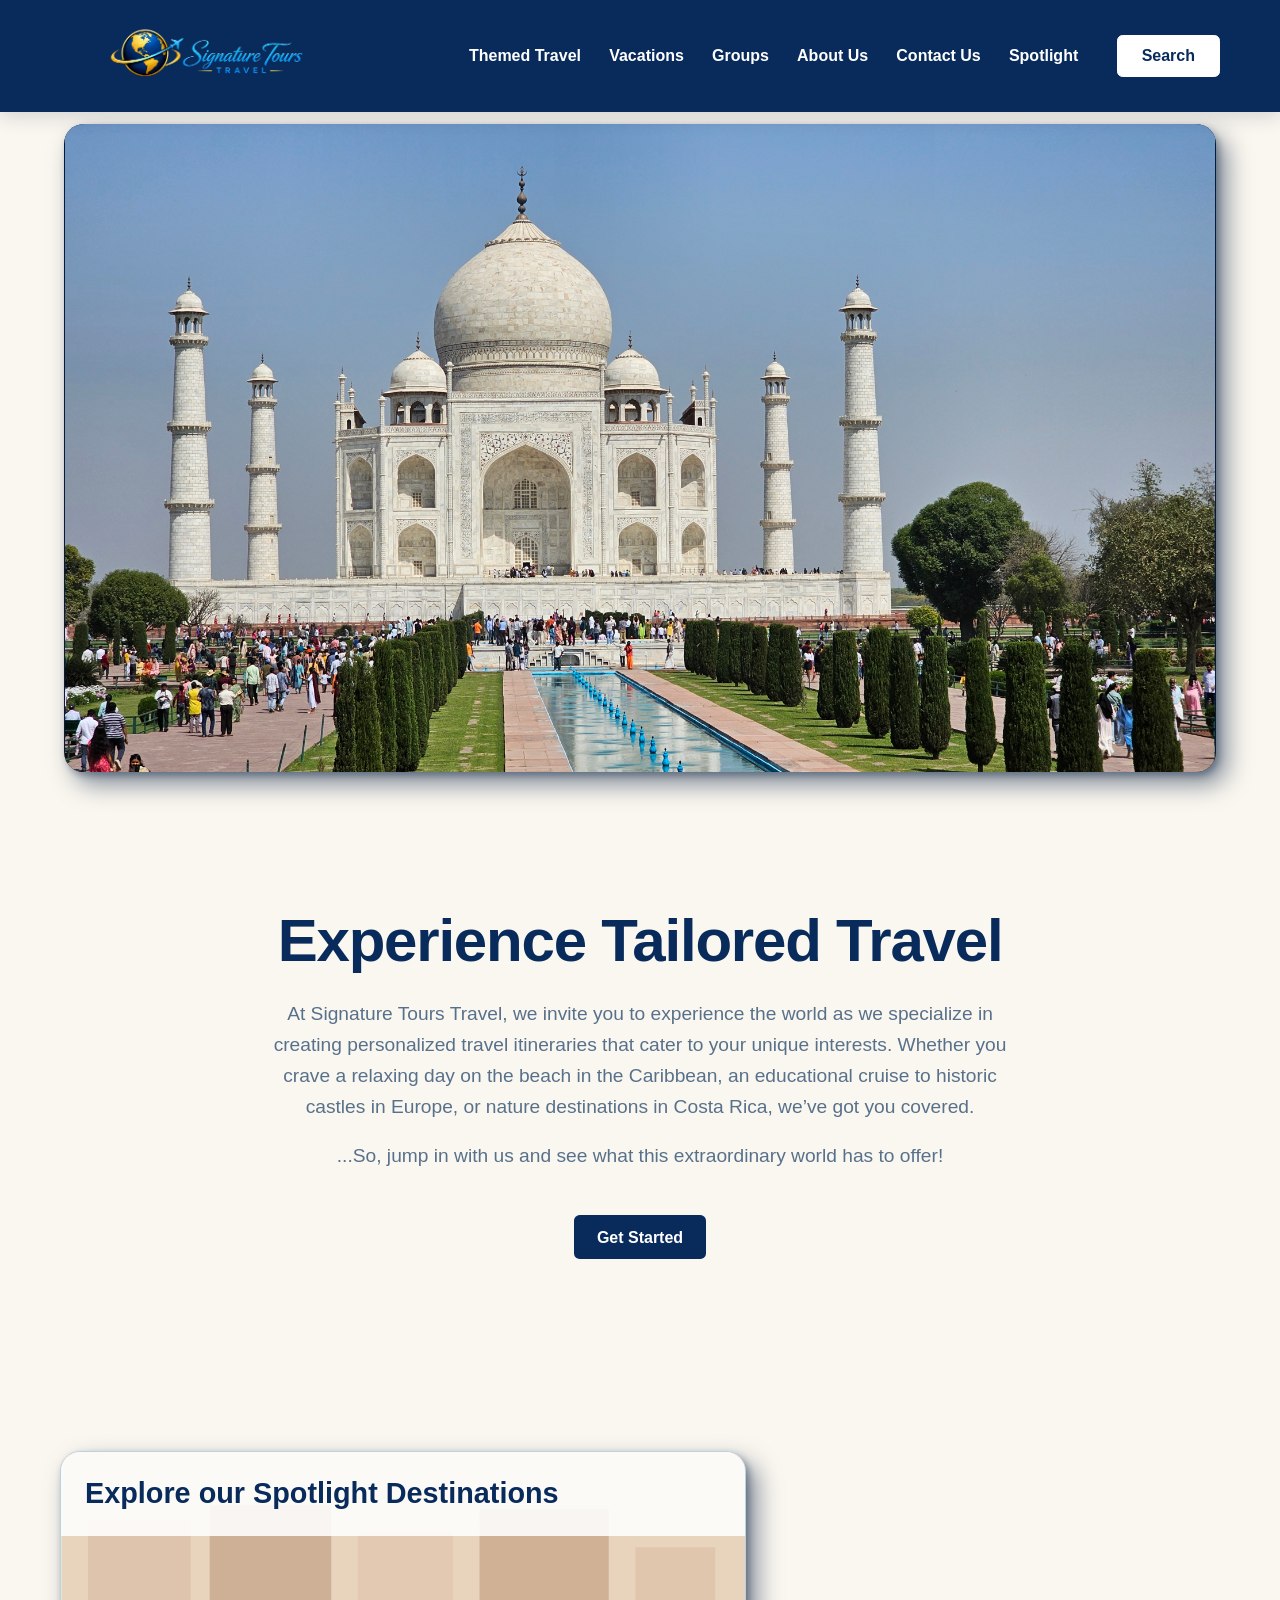
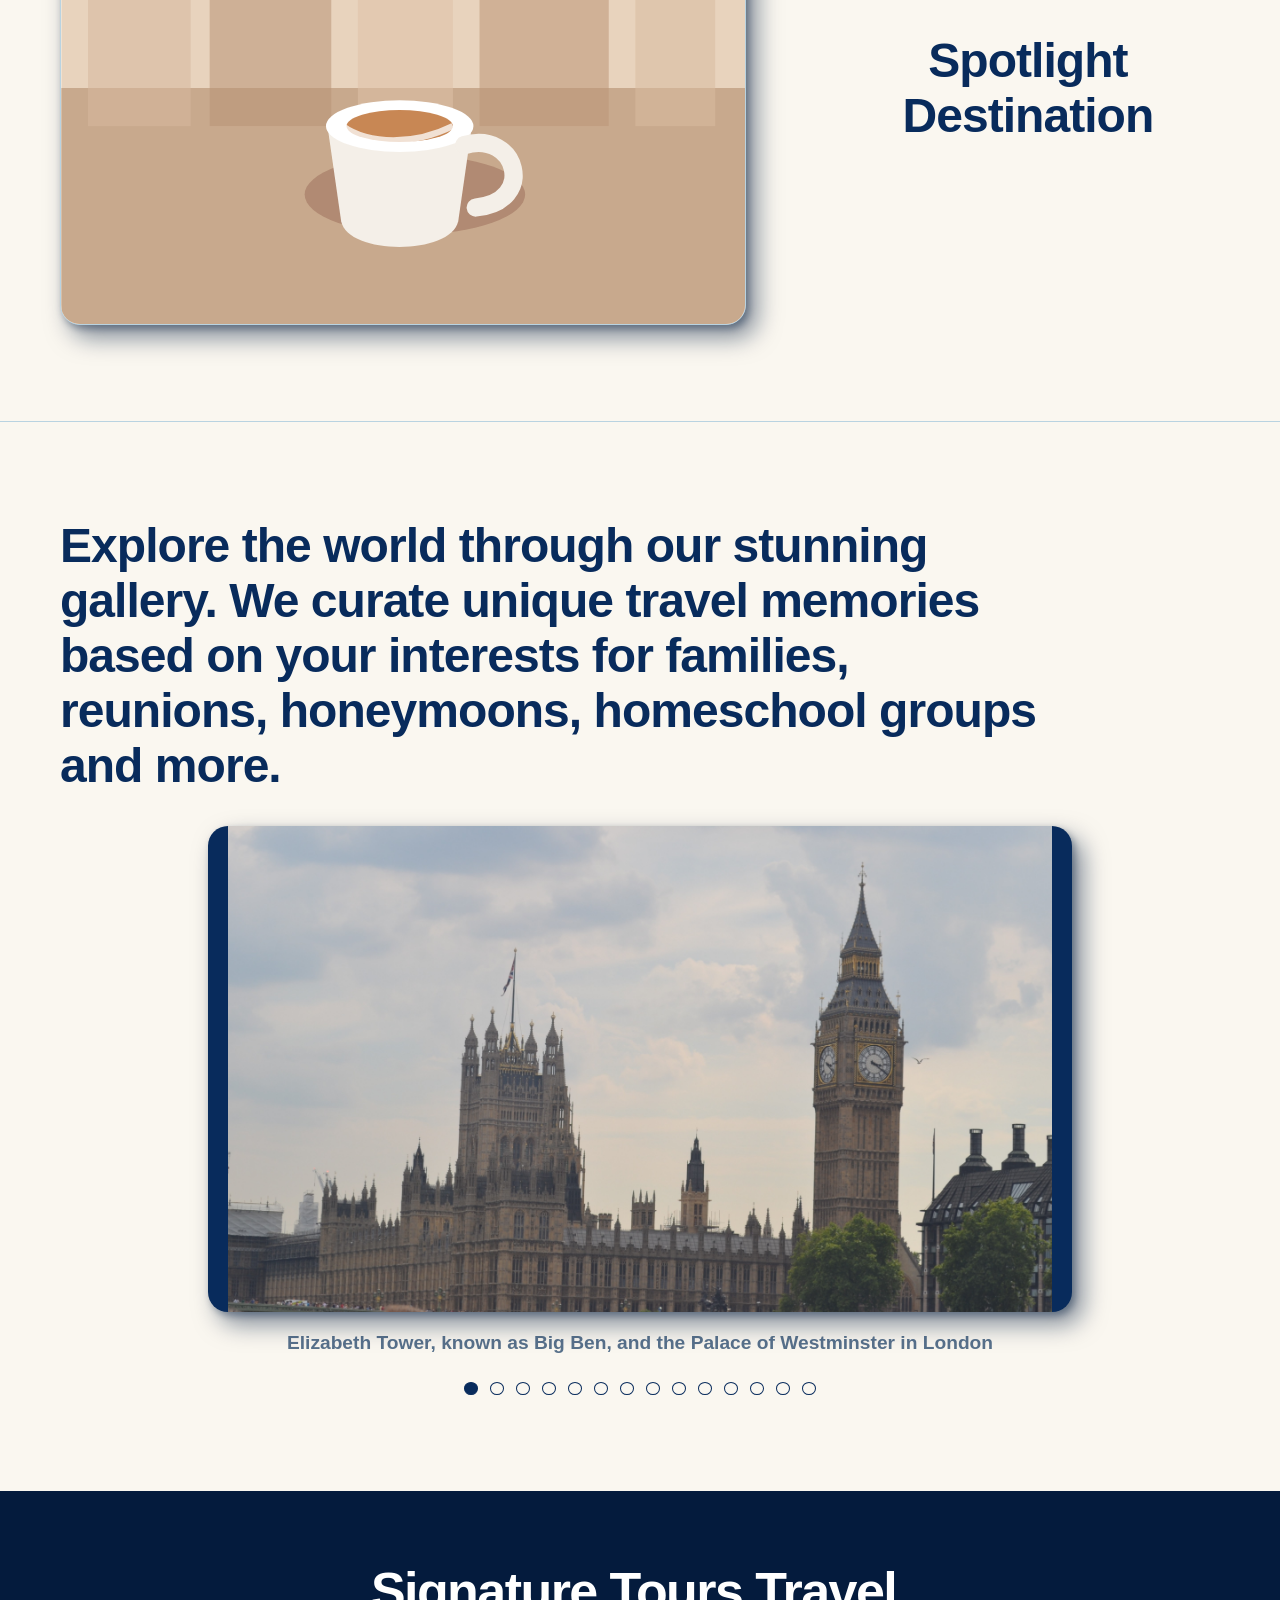
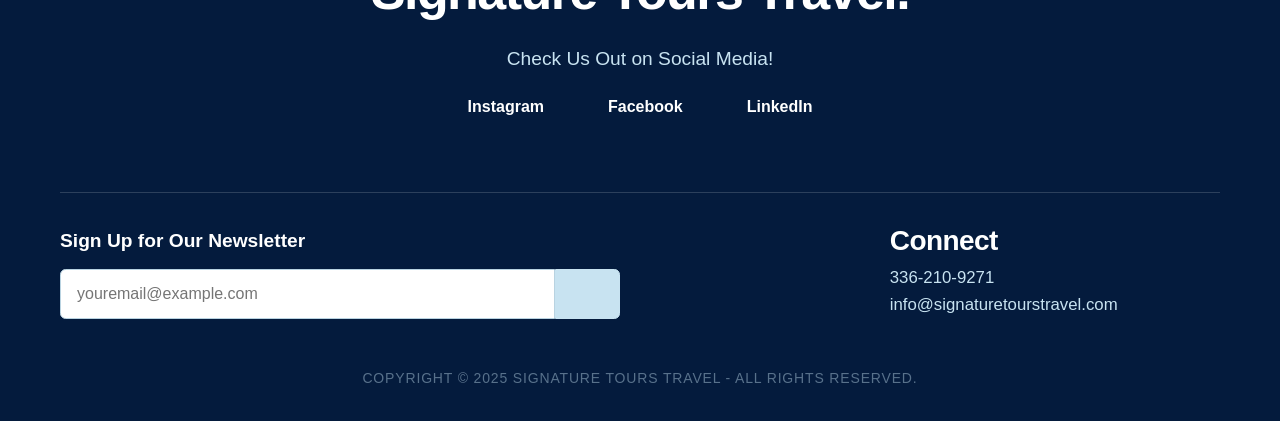
<file: index.html>
<!doctype html>
<html lang="en">
<head>
  <meta charset="utf-8">
  <meta name="viewport" content="width=device-width, initial-scale=1">
  <meta name="description" content="Signature Tours Travel static homepage sandbox for grizzlyb.com.">
  <title>Signature Tours Travel Sandbox</title>
  <link rel="stylesheet" href="styles.css?v=20260831e">
</head>
<body>
  <a class="skip-link" href="#main-content">Skip to main content</a>

  <!-- Replace the text logo with a real logo image when branding is finalized. -->
  <header class="site-header">
    <div class="header-inner container container-wide">
      <a class="site-logo" href="index.html" aria-label="Signature Tours Travel home">
        <img src="images/sig-tours-logo-only-transparent-bg.png" alt="Signature Tours Travel">
      </a>

      <button class="menu-toggle" type="button" aria-expanded="false" aria-controls="primary-nav">
        Menu
      </button>

      <nav id="primary-nav" class="site-nav" aria-label="Primary navigation">
        <a class="nav-link" href="themed-travel.html">Themed Travel</a>

        <a class="nav-link" href="vacations.html">Vacations</a>
        <a class="nav-link" href="#">Groups</a>
        <a class="nav-link" href="about-us.html">About Us</a>
        <a class="nav-link" href="contact.html">Contact Us</a>
        <a class="nav-link" href="spotlight.html">Spotlight</a>
      </nav>

      <a class="button button-secondary search-button" href="#" aria-label="Search the site">Search</a>
    </div>
  </header>

  <main id="main-content">
    <!-- Featured travel photography. -->
    <section id="home" class="image-strip" aria-label="Featured travel images">
      <img class="strip-image is-active" src="images/taj-mahal-agra-india.jpg" alt="Taj Mahal in Agra, India">
      <img class="strip-image" src="images/england-stonehenge-01.jpg" alt="Stonehenge in England">
      <img class="strip-image" src="images/england-liverpool-beatles-statue-02.png" alt="Beatles statue in Liverpool, England">
      <img class="strip-image" src="images/london-palace-of-westminster-and-big-ben.jpg" alt="Elizabeth Tower, known as Big Ben, and the Palace of Westminster in London">
    </section>

    <!-- Main intro copy from the reference design. -->
    <section class="intro-section" aria-labelledby="intro-title">
      <div class="container container-narrow">
        <h1 id="intro-title">Experience Tailored Travel</h1>
        <p>
          At Signature Tours Travel, we invite you to experience the world as we
          specialize in creating personalized travel itineraries that cater to
          your unique interests. Whether you crave a relaxing day on the beach
          in the Caribbean, an educational cruise to historic castles in Europe,
          or nature destinations in Costa Rica, we&rsquo;ve got you covered.
        </p>
        <p>
          ...So, jump in with us and see what this extraordinary world has to offer!
        </p>
        <a class="button button-primary" href="contact.html">Get Started</a>
      </div>
    </section>

    <!-- Replace this with the real spotlight destination image and link later. -->
    <section class="feature-section spotlight-feature" aria-labelledby="spotlight-title">
      <div class="container feature-grid feature-grid-reverse">
        <a class="image-card image-card-large" href="spotlight.html">
          <img src="images/spotlight-cafe.svg" alt="Placeholder city cafe travel scene">
          <span>Explore our Spotlight Destinations</span>
        </a>
        <div class="spotlight-title-block">
          <h2 id="spotlight-title">Spotlight<br>Destination</h2>
        </div>
      </div>
    </section>

    <!-- Add real gallery photos to the images folder and update script.js slide list if needed. -->
    <section class="gallery-section" aria-labelledby="gallery-title">
      <div class="container gallery-inner">
        <h2 id="gallery-title">
          Explore the world through our stunning gallery. We curate unique
          travel memories based on your interests for families, reunions,
          honeymoons, homeschool groups and more.
        </h2>

        <figure class="gallery-figure">
          <div class="slideshow" aria-label="Rotating travel gallery">
            <img class="gallery-slide is-active" src="images/london-palace-of-westminster-and-big-ben.jpg" alt="Elizabeth Tower, known as Big Ben, and the Palace of Westminster in London">
            <img class="gallery-slide" src="images/england-stonehenge-01.jpg" alt="Stonehenge in England">
            <img class="gallery-slide" src="images/england-liverpool-beatles-statue-02.png" alt="Beatles statue in Liverpool, England">
            <img class="gallery-slide" src="images/costa-rica-la-fortuna-waterfall.jpg" alt="La Fortuna Waterfall in Costa Rica">
            <img class="gallery-slide" src="images/costa-rica-white-faced-capuchin-monkey.jpg" alt="White-faced capuchin monkey in Costa Rica">
            <img class="gallery-slide" src="images/england-alnwick-castle-exterior.jpg" alt="Alnwick Castle in England">
            <img class="gallery-slide" src="images/england-bath-pulteney-bridge.jpg" alt="Pulteney Bridge in Bath, England">
            <img class="gallery-slide" src="images/france-cannes-cinema-mural.jpg" alt="Cinema mural in Cannes, France">
            <img class="gallery-slide" src="images/france-strasbourg-petite-france-canal.jpg" alt="Canal in the Petite France district of Strasbourg, France">
            <img class="gallery-slide" src="images/germany-heidelberg-castle.jpg" alt="Heidelberg Castle in Germany">
            <img class="gallery-slide" src="images/ireland-blarney-castle-and-gardens-02.jpg" alt="Blarney Castle and gardens in Ireland">
            <img class="gallery-slide" src="images/italy-leaning-tower-of-pisa.jpg" alt="Leaning Tower of Pisa in Italy">
            <img class="gallery-slide" src="images/paris-eiffel-tower-from-champ-de-mars-01.jpg" alt="Eiffel Tower from Champ de Mars in Paris">
            <img class="gallery-slide" src="images/rome-colosseum-interior-panorama-01.jpg" alt="Interior panorama of the Colosseum in Rome">
          </div>
          <figcaption class="gallery-caption" data-gallery-caption aria-live="polite">Elizabeth Tower, known as Big Ben, and the Palace of Westminster in London</figcaption>
        </figure>
        <div class="slide-dots" aria-label="Gallery slide controls">
          <button class="slide-dot is-active" type="button" aria-label="Show gallery image 1"></button>
          <button class="slide-dot" type="button" aria-label="Show gallery image 2"></button>
          <button class="slide-dot" type="button" aria-label="Show gallery image 3"></button>
          <button class="slide-dot" type="button" aria-label="Show gallery image 4"></button>
          <button class="slide-dot" type="button" aria-label="Show gallery image 5"></button>
          <button class="slide-dot" type="button" aria-label="Show gallery image 6"></button>
          <button class="slide-dot" type="button" aria-label="Show gallery image 7"></button>
          <button class="slide-dot" type="button" aria-label="Show gallery image 8"></button>
          <button class="slide-dot" type="button" aria-label="Show gallery image 9"></button>
          <button class="slide-dot" type="button" aria-label="Show gallery image 10"></button>
          <button class="slide-dot" type="button" aria-label="Show gallery image 11"></button>
          <button class="slide-dot" type="button" aria-label="Show gallery image 12"></button>
          <button class="slide-dot" type="button" aria-label="Show gallery image 13"></button>
          <button class="slide-dot" type="button" aria-label="Show gallery image 14"></button>
        </div>
      </div>
    </section>
  </main>

  <!-- Newsletter form is visual only for this prototype. -->
  <footer id="contact" class="site-footer">
    <div class="footer-inner container container-wide">
      <a class="footer-brand" href="#home" aria-label="Signature Tours Travel home">Signature Tours Travel.</a>
      <p class="social-heading">Check Us Out on Social Media!</p>
      <div class="social-links">
        <a href="#">Instagram</a>
        <a href="#">Facebook</a>
        <a href="#">LinkedIn</a>
      </div>

      <div class="footer-grid">
        <form class="newsletter-form" action="#" method="post">
          <label for="newsletter-email">Sign Up for Our Newsletter</label>
          <div class="email-row">
            <input id="newsletter-email" type="email" placeholder="youremail@example.com">
            <button type="button" aria-label="Newsletter signup placeholder"></button>
          </div>
        </form>

        <div class="footer-contact">
          <h3>Connect</h3>
          <a href="tel:+13362109271">336-210-9271</a>
          <a href="mailto:info@signaturetourstravel.com">info@signaturetourstravel.com</a>
        </div>
      </div>

      <p class="copyright">COPYRIGHT &copy; 2025 SIGNATURE TOURS TRAVEL - ALL RIGHTS RESERVED.</p>
    </div>
  </footer>

  <script src="script.js?v=20260831-gallery"></script>
</body>
</html>
</file>
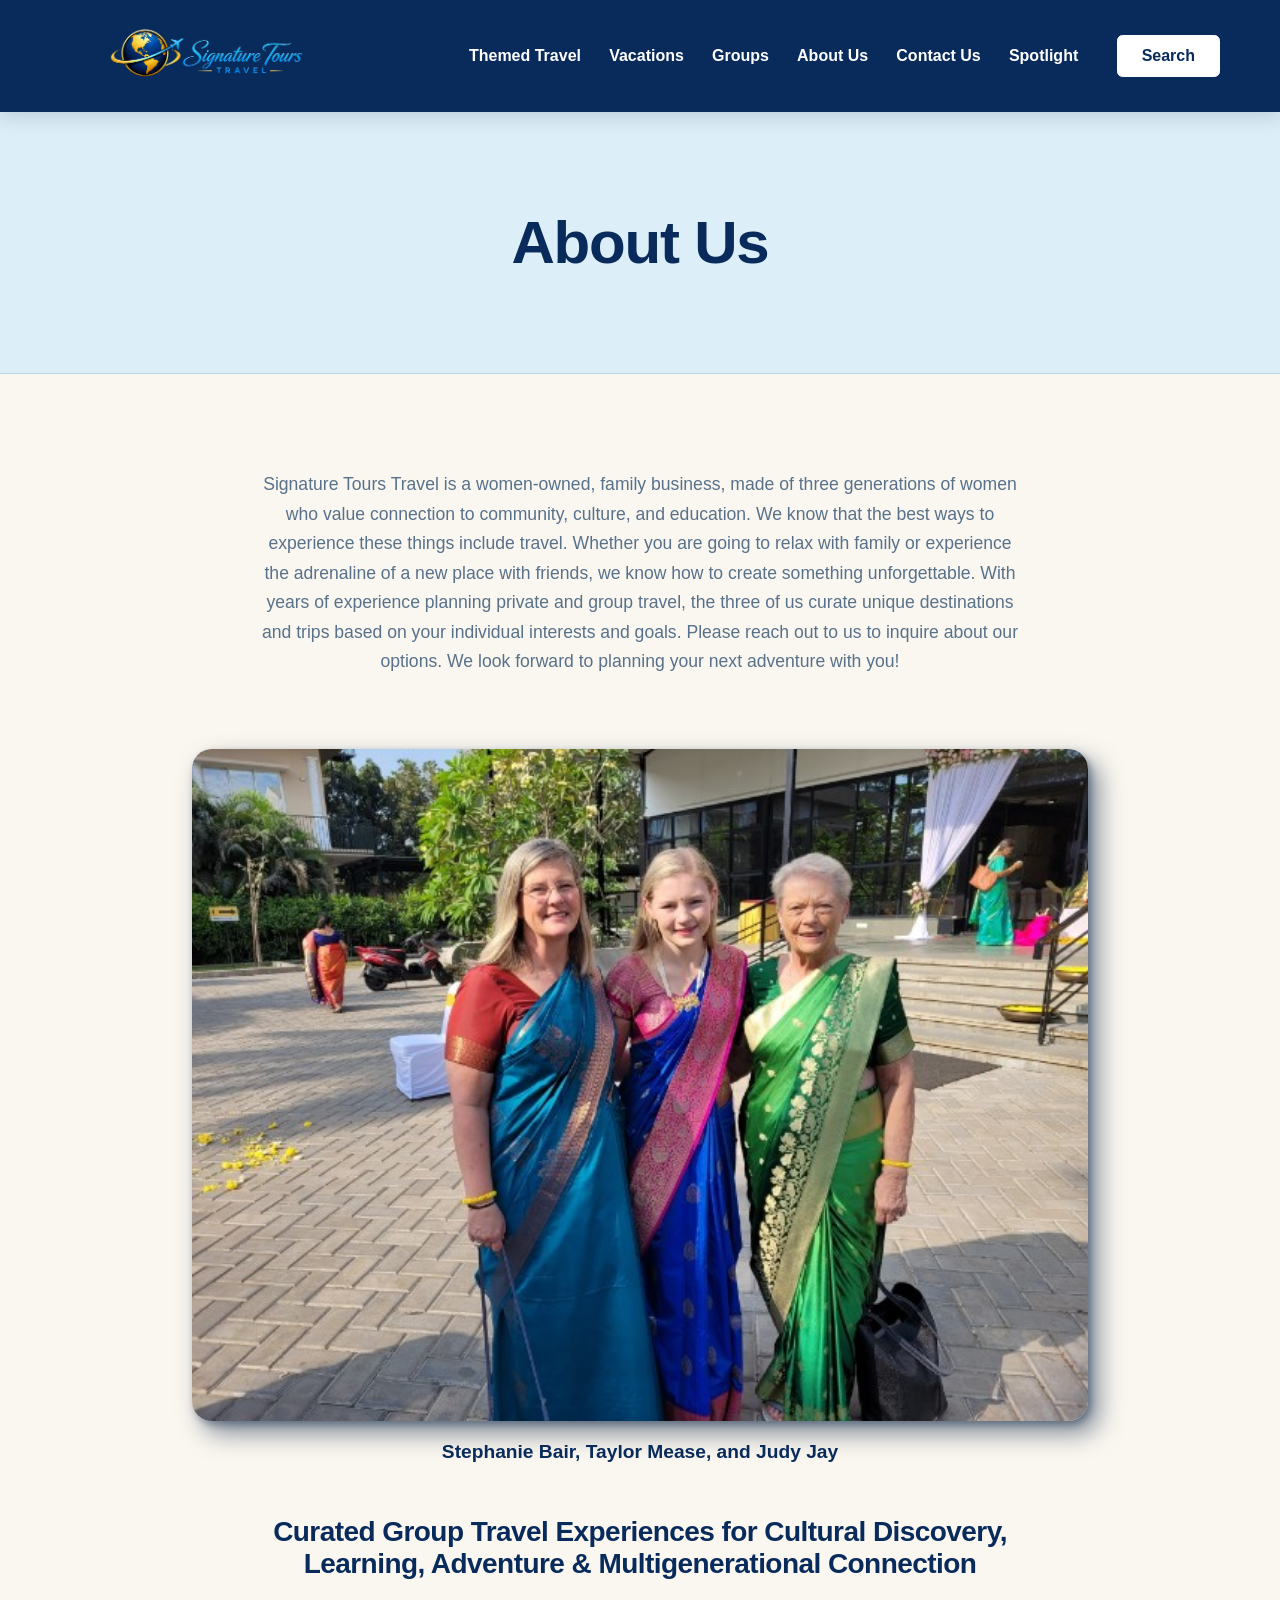
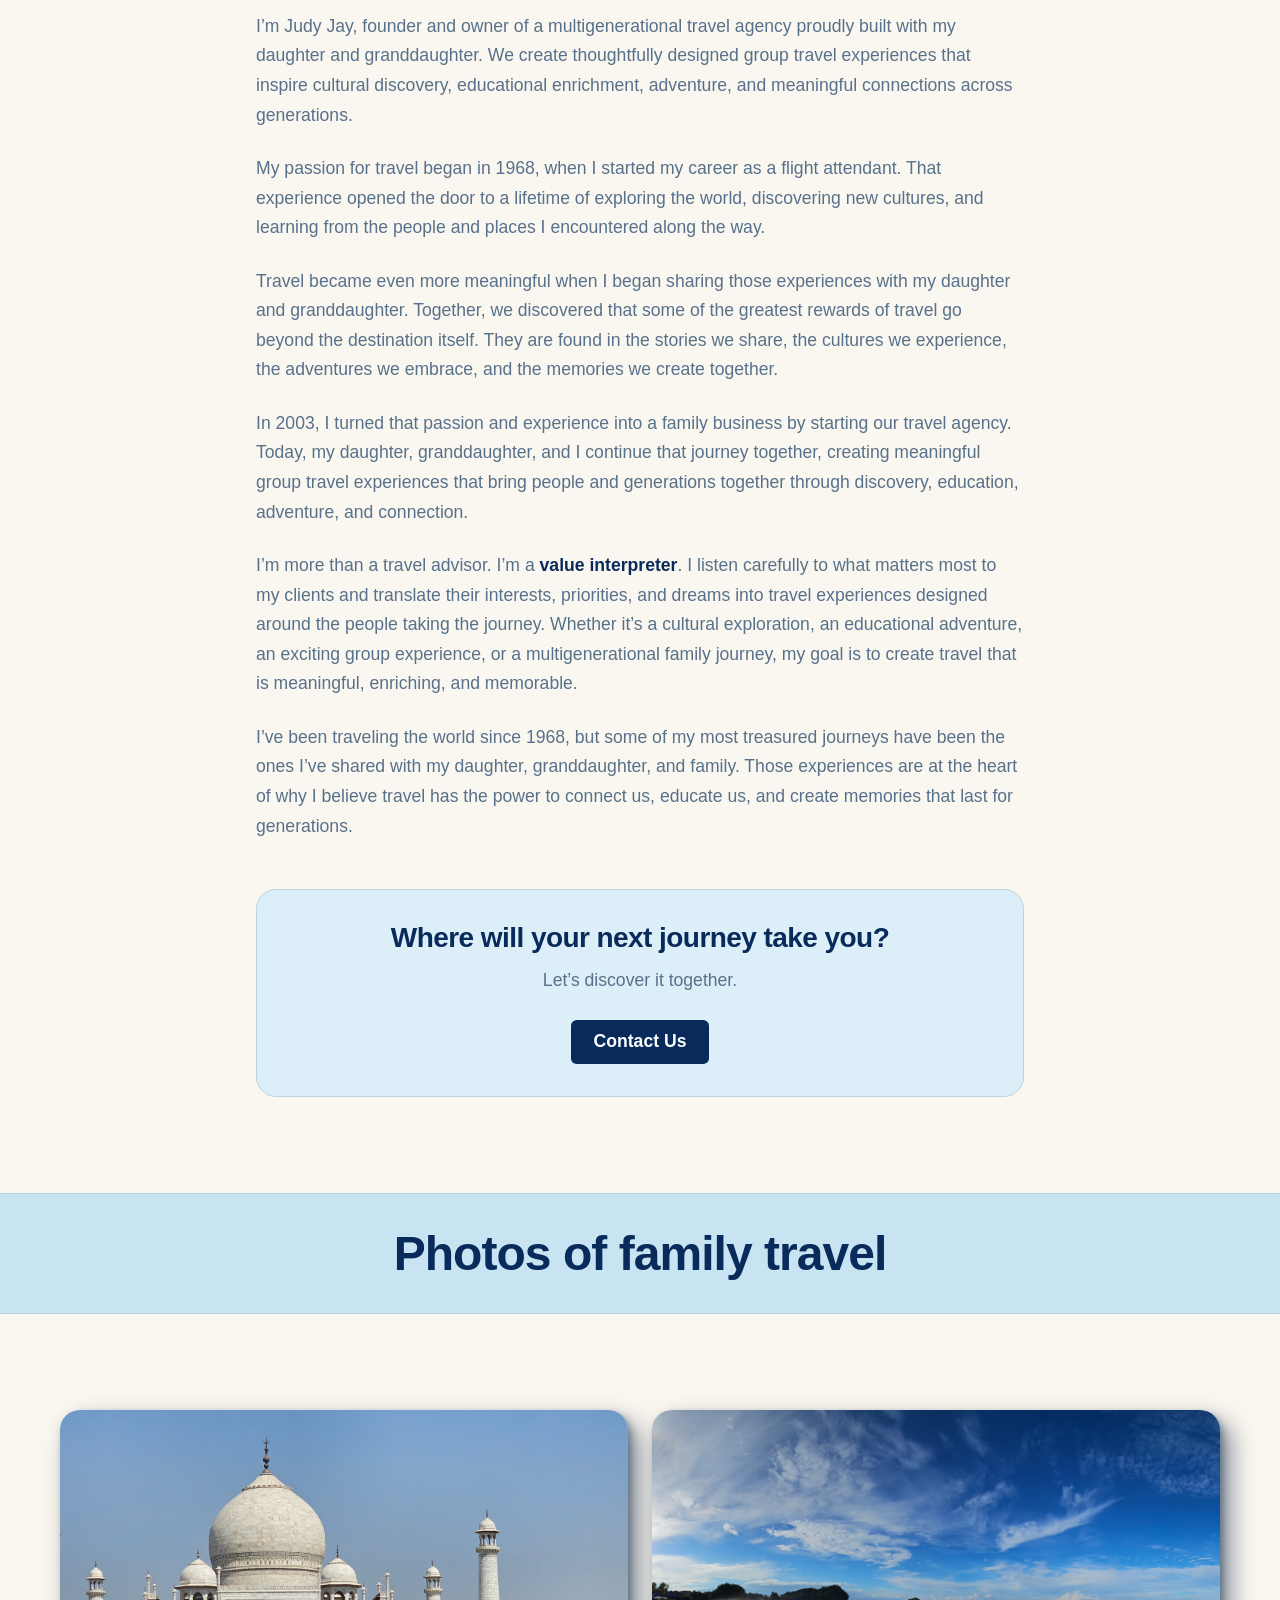
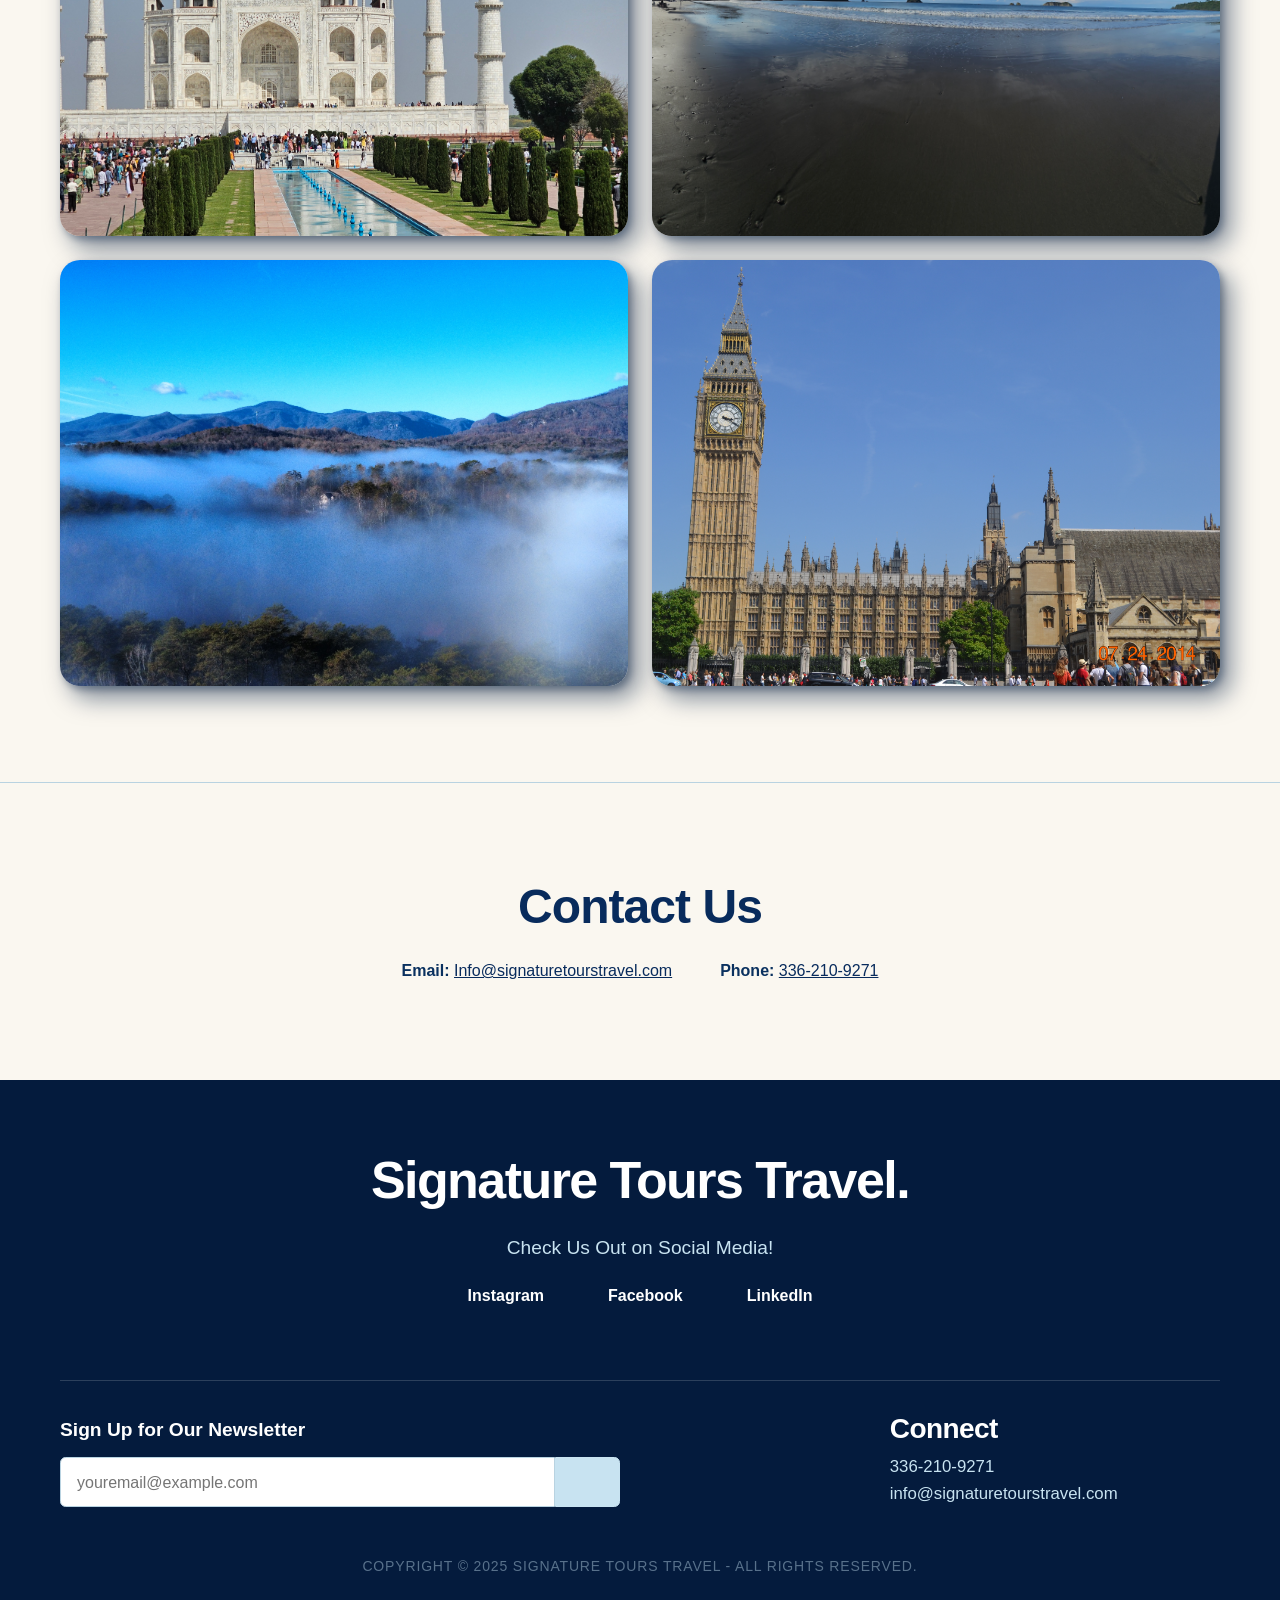
<file: about-us.html>
<!doctype html>
<html lang="en">
<head>
  <meta charset="utf-8">
  <meta name="viewport" content="width=device-width, initial-scale=1">
  <meta name="description" content="Meet the three generations of women behind Signature Tours Travel.">
  <title>About Us | Signature Tours Travel</title>
  <link rel="stylesheet" href="styles.css?v=20260831d">
</head>
<body>
  <a class="skip-link" href="#main-content">Skip to main content</a>

  <header class="site-header">
    <div class="header-inner container container-wide">
      <a class="site-logo" href="index.html" aria-label="Signature Tours Travel home">
        <img src="images/sig-tours-logo-only-transparent-bg.png" alt="Signature Tours Travel">
      </a>

      <button class="menu-toggle" type="button" aria-expanded="false" aria-controls="primary-nav">
        Menu
      </button>

      <nav id="primary-nav" class="site-nav" aria-label="Primary navigation">
        <a class="nav-link" href="themed-travel.html">Themed Travel</a>
        <a class="nav-link" href="vacations.html">Vacations</a>
        <a class="nav-link" href="#">Groups</a>
        <a class="nav-link" href="about-us.html" aria-current="page">About Us</a>
        <a class="nav-link" href="contact.html">Contact Us</a>
        <a class="nav-link" href="spotlight.html">Spotlight</a>
      </nav>

      <a class="button button-secondary search-button" href="#" aria-label="Search the site">Search</a>
    </div>
  </header>

  <main id="main-content" class="about-page">
    <header class="interior-page-header">
      <div class="container">
        <h1>About Us</h1>
      </div>
    </header>

    <section class="about-intro-section" aria-label="About Signature Tours Travel">
      <div class="container container-narrow">
        <p class="intro-copy">Signature Tours Travel is a women-owned, family business, made of three generations of women who value connection to community, culture, and education. We know that the best ways to experience these things include travel. Whether you are going to relax with family or experience the adrenaline of a new place with friends, we know how to create something unforgettable. With years of experience planning private and group travel, the three of us curate unique destinations and trips based on your individual interests and goals. Please reach out to us to inquire about our options. We look forward to planning your next adventure with you!</p>
      </div>

      <figure class="team-photo container">
        <img class="content-photo" src="images/Owners.jpg" alt="Stephanie Bair, Taylor Mease, and Judy Jay">
        <figcaption>Stephanie Bair, Taylor Mease, and Judy Jay</figcaption>
      </figure>

      <div class="founder-bio container container-narrow">
        <h2 class="founder-bio-title">Curated Group Travel Experiences for Cultural Discovery, Learning, Adventure &amp; Multigenerational Connection</h2>

        <p>I’m Judy Jay, founder and owner of a multigenerational travel agency proudly built with my daughter and granddaughter. We create thoughtfully designed group travel experiences that inspire cultural discovery, educational enrichment, adventure, and meaningful connections across generations.</p>

        <p>My passion for travel began in 1968, when I started my career as a flight attendant. That experience opened the door to a lifetime of exploring the world, discovering new cultures, and learning from the people and places I encountered along the way.</p>

        <p>Travel became even more meaningful when I began sharing those experiences with my daughter and granddaughter. Together, we discovered that some of the greatest rewards of travel go beyond the destination itself. They are found in the stories we share, the cultures we experience, the adventures we embrace, and the memories we create together.</p>

        <p>In 2003, I turned that passion and experience into a family business by starting our travel agency. Today, my daughter, granddaughter, and I continue that journey together, creating meaningful group travel experiences that bring people and generations together through discovery, education, adventure, and connection.</p>

        <p>I’m more than a travel advisor. I’m a <strong>value interpreter</strong>. I listen carefully to what matters most to my clients and translate their interests, priorities, and dreams into travel experiences designed around the people taking the journey. Whether it’s a cultural exploration, an educational adventure, an exciting group experience, or a multigenerational family journey, my goal is to create travel that is meaningful, enriching, and memorable.</p>

        <p>I’ve been traveling the world since 1968, but some of my most treasured journeys have been the ones I’ve shared with my daughter, granddaughter, and family. Those experiences are at the heart of why I believe travel has the power to connect us, educate us, and create memories that last for generations.</p>

        <div class="founder-cta">
          <h3>Where will your next journey take you?</h3>
          <p>Let’s discover it together.</p>
          <a class="button button-primary" href="contact.html">Contact Us</a>
        </div>
      </div>
    </section>

    <section class="family-travel-section" aria-labelledby="family-travel-title">
      <div class="section-title-band">
        <div class="container">
          <h2 id="family-travel-title">Photos of family travel</h2>
        </div>
      </div>
      <div class="photo-grid container">
        <img class="content-photo" src="images/taj-mahal-agra-india.jpg" alt="Taj Mahal in Agra, India">
        <img class="content-photo" src="images/espadilla-beach-costa-rica.jpg" alt="Espadilla Beach, Costa Rica">
        <img class="content-photo" src="images/great-smoky-mountains-north-carolina.jpg" alt="Great Smoky Mountains in North Carolina">
        <img class="content-photo" src="images/big-ben-palace-of-westminster-london.jpg" alt="Elizabeth Tower and the Palace of Westminster in London">
      </div>
    </section>

    <section class="about-contact-section" aria-labelledby="about-contact-title">
      <div class="container container-narrow">
        <h2 id="about-contact-title">Contact Us</h2>
        <div class="contact-details">
          <p>
            <span>Email:</span>
            <a href="mailto:Info@signaturetourstravel.com">Info@signaturetourstravel.com</a>
          </p>
          <p>
            <span>Phone:</span>
            <a href="tel:+13362109271">336-210-9271</a>
          </p>
        </div>
      </div>
    </section>
  </main>

  <footer id="contact" class="site-footer">
    <div class="footer-inner container container-wide">
      <a class="footer-brand" href="index.html#home" aria-label="Signature Tours Travel home">Signature Tours Travel.</a>
      <p class="social-heading">Check Us Out on Social Media!</p>
      <div class="social-links">
        <a href="#">Instagram</a>
        <a href="#">Facebook</a>
        <a href="#">LinkedIn</a>
      </div>

      <div class="footer-grid">
        <form class="newsletter-form" action="#" method="post">
          <label for="about-newsletter-email">Sign Up for Our Newsletter</label>
          <div class="email-row">
            <input id="about-newsletter-email" type="email" placeholder="youremail@example.com">
            <button type="button" aria-label="Newsletter signup placeholder"></button>
          </div>
        </form>

        <div class="footer-contact">
          <h3>Connect</h3>
          <a href="tel:+13362109271">336-210-9271</a>
          <a href="mailto:info@signaturetourstravel.com">info@signaturetourstravel.com</a>
        </div>
      </div>

      <p class="copyright">COPYRIGHT &copy; 2025 SIGNATURE TOURS TRAVEL - ALL RIGHTS RESERVED.</p>
    </div>
  </footer>

  <script src="script.js?v=20260829"></script>
</body>
</html>
</file>
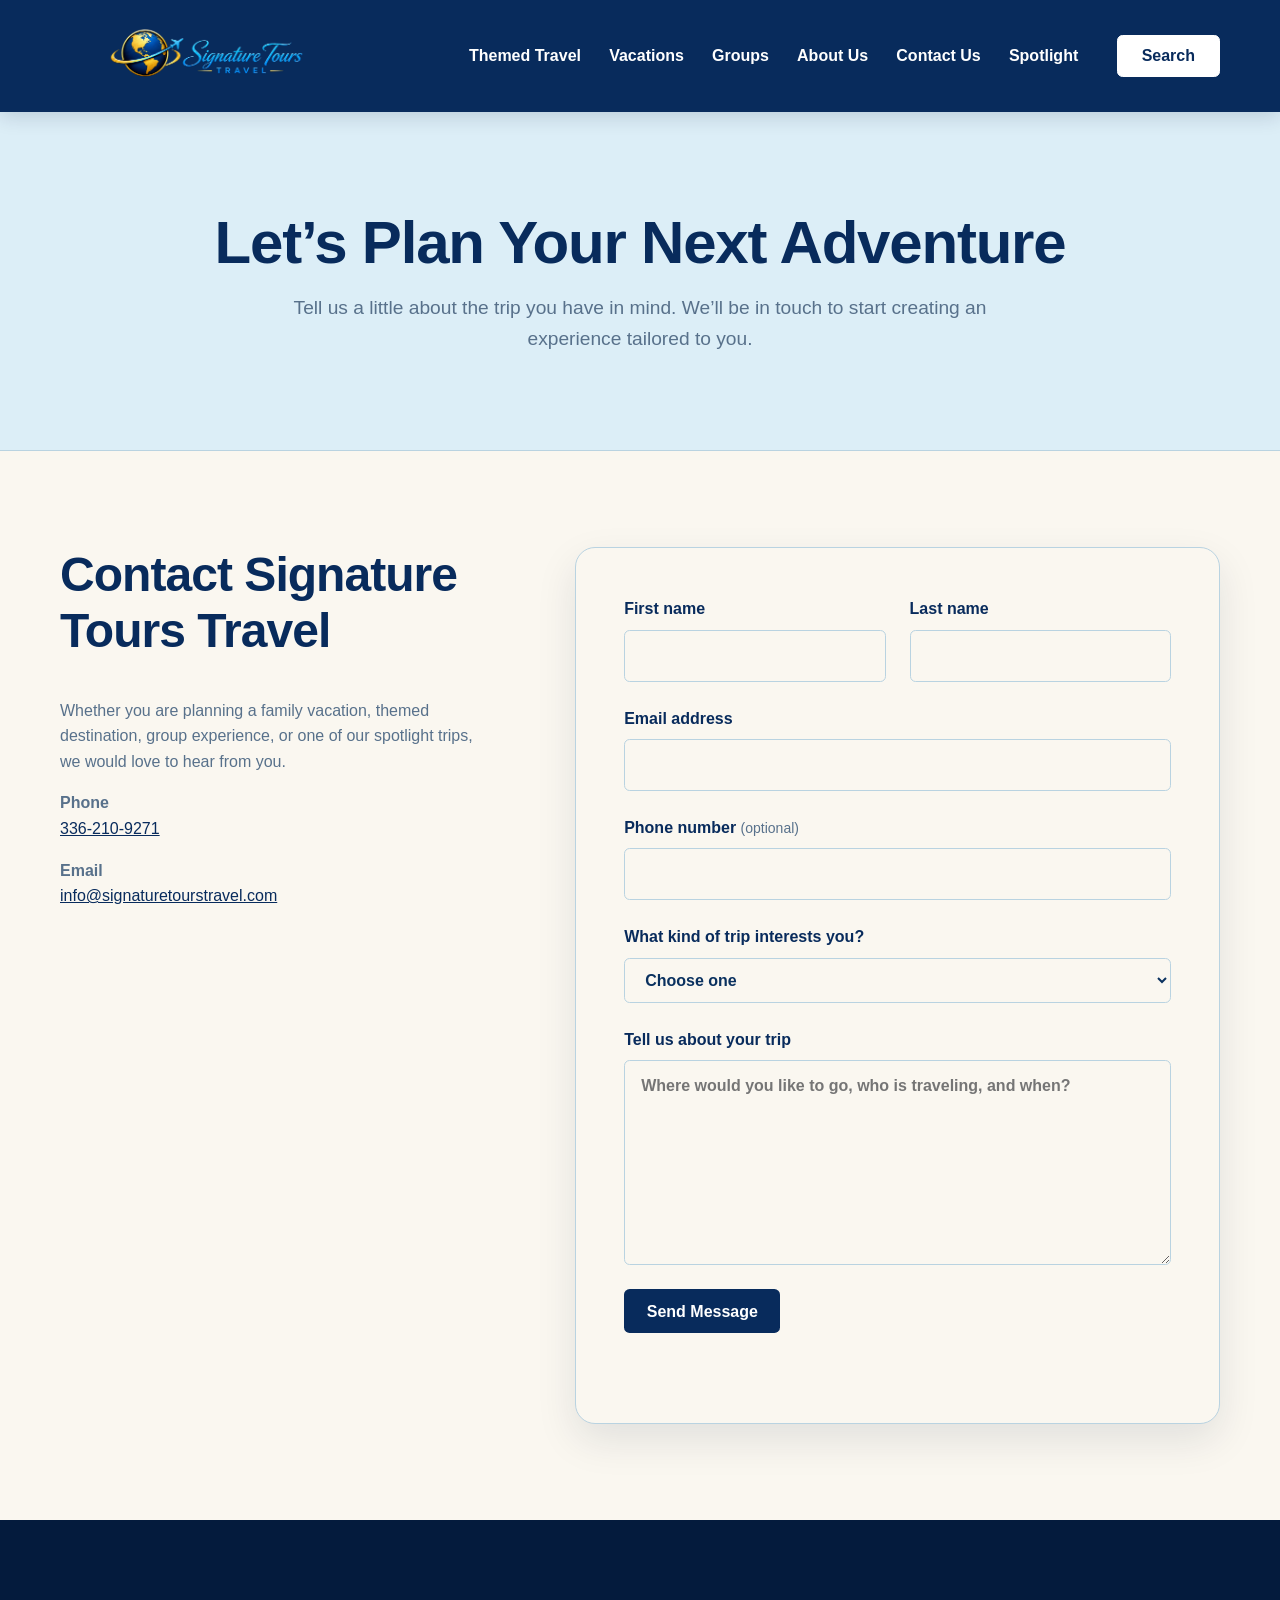
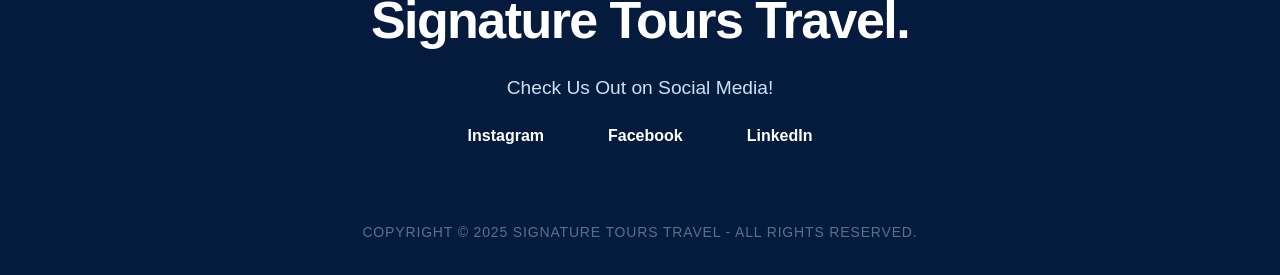
<file: contact.html>
<!doctype html>
<html lang="en">
<head>
  <meta charset="utf-8"><meta name="viewport" content="width=device-width, initial-scale=1">
  <meta name="description" content="Contact Signature Tours Travel to begin planning a personalized trip.">
  <title>Contact Us | Signature Tours Travel</title><link rel="stylesheet" href="styles.css?v=20260831d">
</head>
<body>
  <a class="skip-link" href="#main-content">Skip to main content</a>
  <header class="site-header"><div class="header-inner container container-wide"><a class="site-logo" href="index.html" aria-label="Signature Tours Travel home"><img src="images/sig-tours-logo-only-transparent-bg.png" alt="Signature Tours Travel"></a><button class="menu-toggle" type="button" aria-expanded="false" aria-controls="primary-nav">Menu</button><nav id="primary-nav" class="site-nav" aria-label="Primary navigation"><a class="nav-link" href="themed-travel.html">Themed Travel</a><a class="nav-link" href="vacations.html">Vacations</a><a class="nav-link" href="#">Groups</a><a class="nav-link" href="about-us.html">About Us</a><a class="nav-link" href="contact.html" aria-current="page">Contact Us</a><a class="nav-link" href="spotlight.html">Spotlight</a></nav><a class="button button-secondary search-button" href="#" aria-label="Search the site">Search</a></div></header>
  <main id="main-content" class="contact-page">
    <header class="interior-page-header"><div class="container"><h1>Let’s Plan Your Next Adventure</h1><p>Tell us a little about the trip you have in mind. We’ll be in touch to start creating an experience tailored to you.</p></div></header>
    <section class="contact-form-section"><div class="container contact-layout">
      <div class="contact-intro"><h2>Contact Signature Tours Travel</h2><p>Whether you are planning a family vacation, themed destination, group experience, or one of our spotlight trips, we would love to hear from you.</p><p><strong>Phone</strong><br><a href="tel:+13362109271">336-210-9271</a></p><p><strong>Email</strong><br><a href="mailto:info@signaturetourstravel.com">info@signaturetourstravel.com</a></p></div>
      <form class="contact-form" data-contact-form action="/api/contact" method="post">
        <div class="form-grid"><label>First name<input name="firstName" autocomplete="given-name" required maxlength="80"></label><label>Last name<input name="lastName" autocomplete="family-name" required maxlength="80"></label></div>
        <label>Email address<input name="email" type="email" autocomplete="email" required maxlength="160"></label>
        <label>Phone number <span>(optional)</span><input name="phone" type="tel" autocomplete="tel" maxlength="40"></label>
        <label>What kind of trip interests you?<select name="interest"><option value="">Choose one</option><option>Vacation</option><option>Themed Travel</option><option>Spotlight Destination</option><option>Group Travel</option><option>Other</option></select></label>
        <label>Tell us about your trip<textarea name="message" rows="7" required maxlength="4000" placeholder="Where would you like to go, who is traveling, and when?"></textarea></label>
        <label class="form-honeypot" aria-hidden="true">Company website<input name="website" tabindex="-1" autocomplete="off"></label>
        <button class="button button-primary" type="submit">Send Message</button><p class="form-status" data-form-status role="status" aria-live="polite"></p>
      </form>
    </div></section>
  </main>
  <footer class="site-footer"><div class="footer-inner container container-wide"><a class="footer-brand" href="index.html">Signature Tours Travel.</a><p class="social-heading">Check Us Out on Social Media!</p><div class="social-links"><a href="#">Instagram</a><a href="#">Facebook</a><a href="#">LinkedIn</a></div><p class="copyright">COPYRIGHT &copy; 2025 SIGNATURE TOURS TRAVEL - ALL RIGHTS RESERVED.</p></div></footer>
  <script src="script.js?v=20260829"></script>
</body>
</html>
</file>
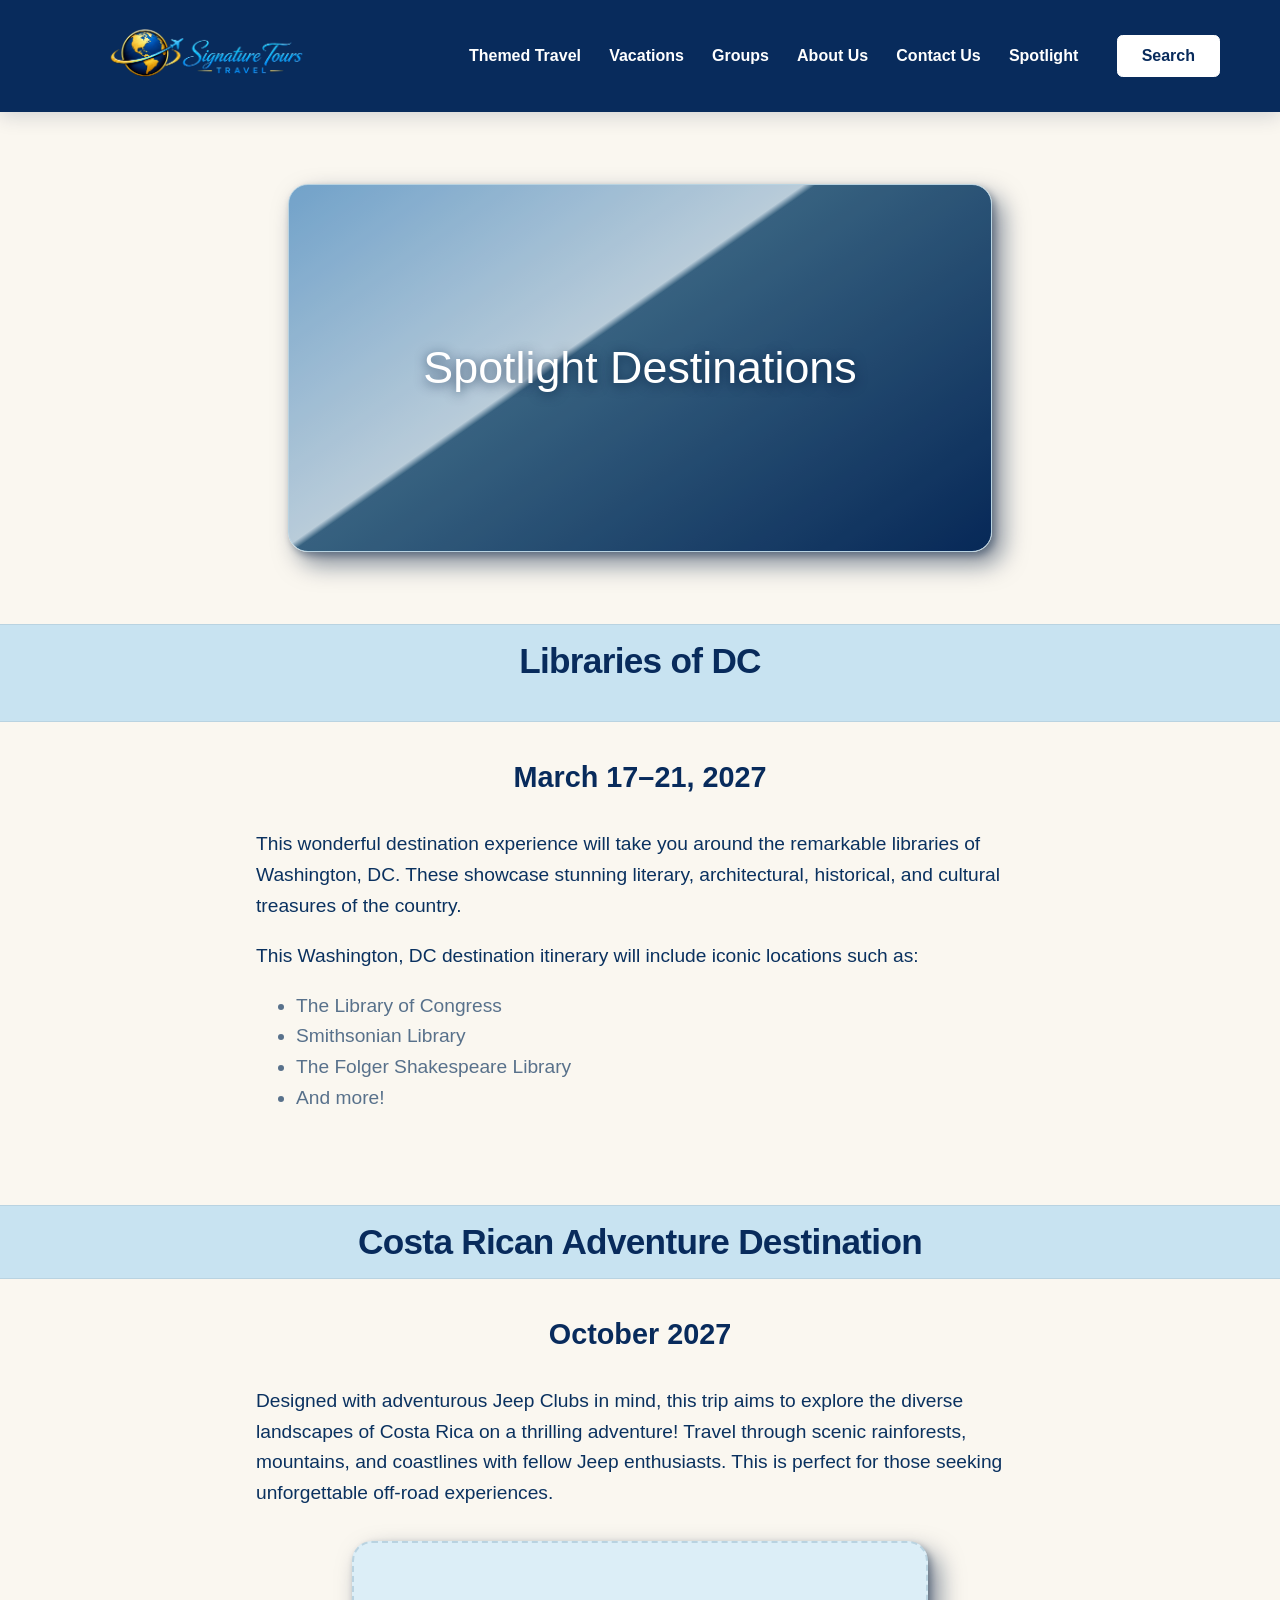
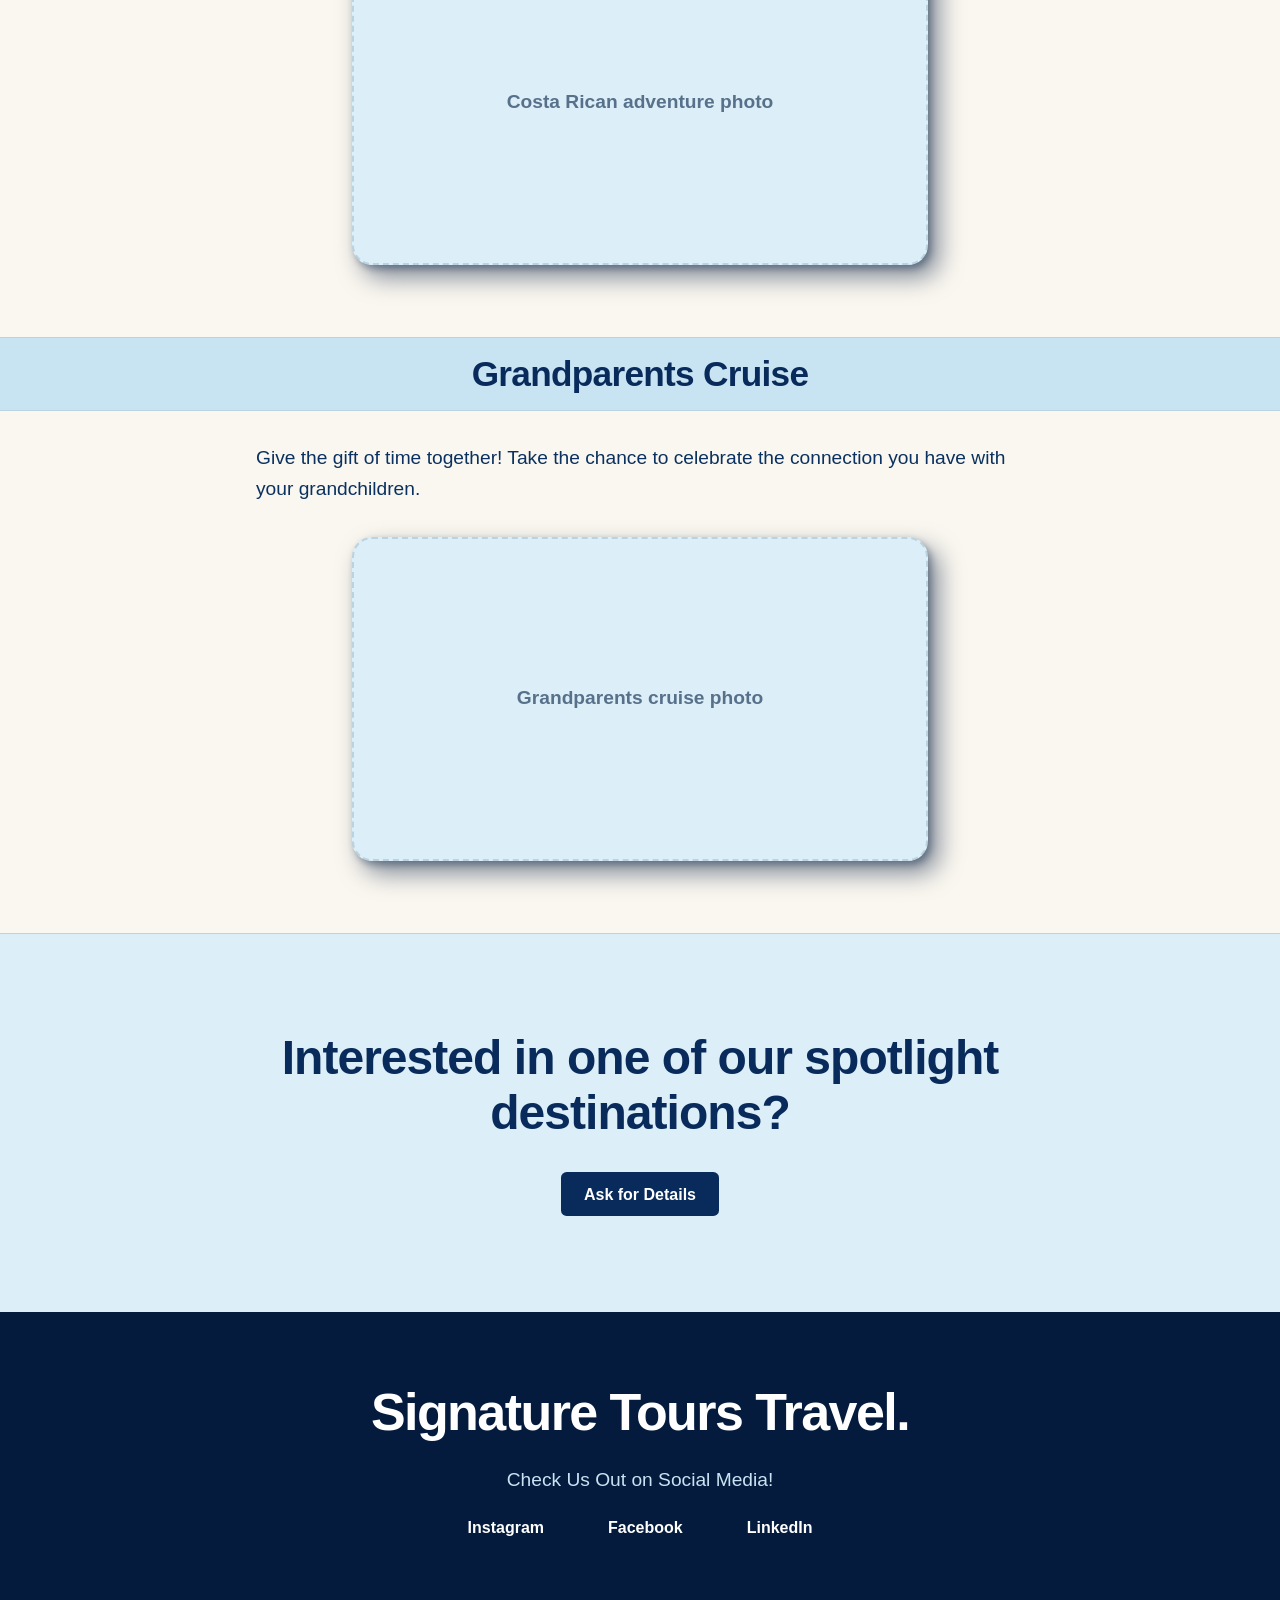
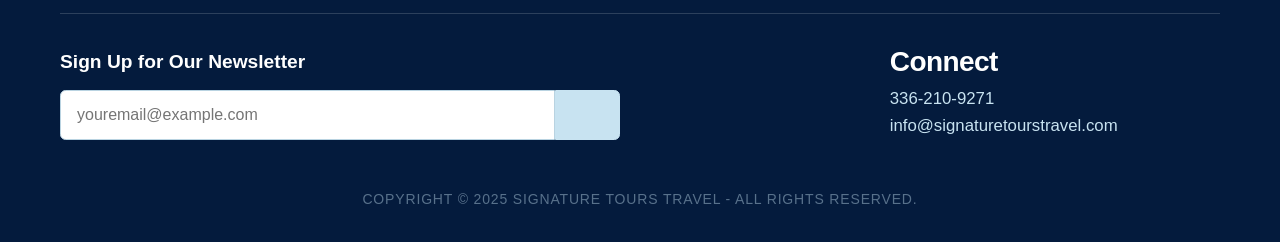
<file: spotlight.html>
<!doctype html>
<html lang="en">
<head>
  <meta charset="utf-8"><meta name="viewport" content="width=device-width, initial-scale=1">
  <meta name="description" content="Featured Signature Tours Travel experiences in Washington DC, Costa Rica, and beyond.">
  <title>Spotlight Destinations | Signature Tours Travel</title><link rel="stylesheet" href="styles.css?v=20260831d">
</head>
<body>
  <a class="skip-link" href="#main-content">Skip to main content</a>
  <header class="site-header"><div class="header-inner container container-wide"><a class="site-logo" href="index.html" aria-label="Signature Tours Travel home"><img src="images/sig-tours-logo-only-transparent-bg.png" alt="Signature Tours Travel"></a><button class="menu-toggle" type="button" aria-expanded="false" aria-controls="primary-nav">Menu</button><nav id="primary-nav" class="site-nav" aria-label="Primary navigation"><a class="nav-link" href="themed-travel.html">Themed Travel</a><a class="nav-link" href="vacations.html">Vacations</a><a class="nav-link" href="#">Groups</a><a class="nav-link" href="about-us.html">About Us</a><a class="nav-link" href="contact.html">Contact Us</a><a class="nav-link" href="spotlight.html" aria-current="page">Spotlight</a></nav><a class="button button-secondary search-button" href="#" aria-label="Search the site">Search</a></div></header>
  <main id="main-content" class="spotlight-page">
    <header class="travel-hero container"><div class="travel-hero-placeholder" role="img" aria-label="Placeholder for a featured destination photo"><span>Spotlight Destinations</span></div></header>
    <section class="spotlight-tour" aria-labelledby="libraries-title"><div class="section-title-band compact-title-band"><div class="container"><h1 id="libraries-title">Libraries of DC</h1></div></div><div class="container container-narrow spotlight-tour-body"><p class="tour-date">March 17–21, 2027</p><p>This wonderful destination experience will take you around the remarkable libraries of Washington, DC. These showcase stunning literary, architectural, historical, and cultural treasures of the country.</p><p>This Washington, DC destination itinerary will include iconic locations such as:</p><ul><li>The Library of Congress</li><li>Smithsonian Library</li><li>The Folger Shakespeare Library</li><li>And more!</li></ul></div></section>
    <section class="spotlight-tour" aria-labelledby="costa-rica-title"><div class="section-title-band compact-title-band"><div class="container"><h2 id="costa-rica-title">Costa Rican Adventure Destination</h2></div></div><div class="container container-narrow spotlight-tour-body"><p class="tour-date">October 2027</p><p>Designed with adventurous Jeep Clubs in mind, this trip aims to explore the diverse landscapes of Costa Rica on a thrilling adventure! Travel through scenic rainforests, mountains, and coastlines with fellow Jeep enthusiasts. This is perfect for those seeking unforgettable off-road experiences.</p><div class="photo-placeholder spotlight-photo" role="img" aria-label="Placeholder for a Costa Rican adventure photo"><span>Costa Rican adventure photo</span></div></div></section>
    <section class="spotlight-tour" aria-labelledby="grandparents-title"><div class="section-title-band compact-title-band"><div class="container"><h2 id="grandparents-title">Grandparents Cruise</h2></div></div><div class="container container-narrow spotlight-tour-body"><p>Give the gift of time together! Take the chance to celebrate the connection you have with your grandchildren.</p><div class="photo-placeholder spotlight-photo" role="img" aria-label="Placeholder for a grandparents cruise photo"><span>Grandparents cruise photo</span></div></div></section>
    <section class="travel-question"><div class="container container-narrow"><h2>Interested in one of our spotlight destinations?</h2><a class="button button-primary" href="contact.html">Ask for Details</a></div></section>
  </main>
  <footer class="site-footer"><div class="footer-inner container container-wide"><a class="footer-brand" href="index.html">Signature Tours Travel.</a><p class="social-heading">Check Us Out on Social Media!</p><div class="social-links"><a href="#">Instagram</a><a href="#">Facebook</a><a href="#">LinkedIn</a></div><div class="footer-grid"><form class="newsletter-form" action="#" method="post"><label for="spotlight-newsletter-email">Sign Up for Our Newsletter</label><div class="email-row"><input id="spotlight-newsletter-email" type="email" placeholder="youremail@example.com"><button type="button" aria-label="Newsletter signup placeholder"></button></div></form><div class="footer-contact"><h3>Connect</h3><a href="tel:+13362109271">336-210-9271</a><a href="mailto:info@signaturetourstravel.com">info@signaturetourstravel.com</a></div></div><p class="copyright">COPYRIGHT &copy; 2025 SIGNATURE TOURS TRAVEL - ALL RIGHTS RESERVED.</p></div></footer>
  <script src="script.js?v=20260829"></script>
</body>
</html>
</file>
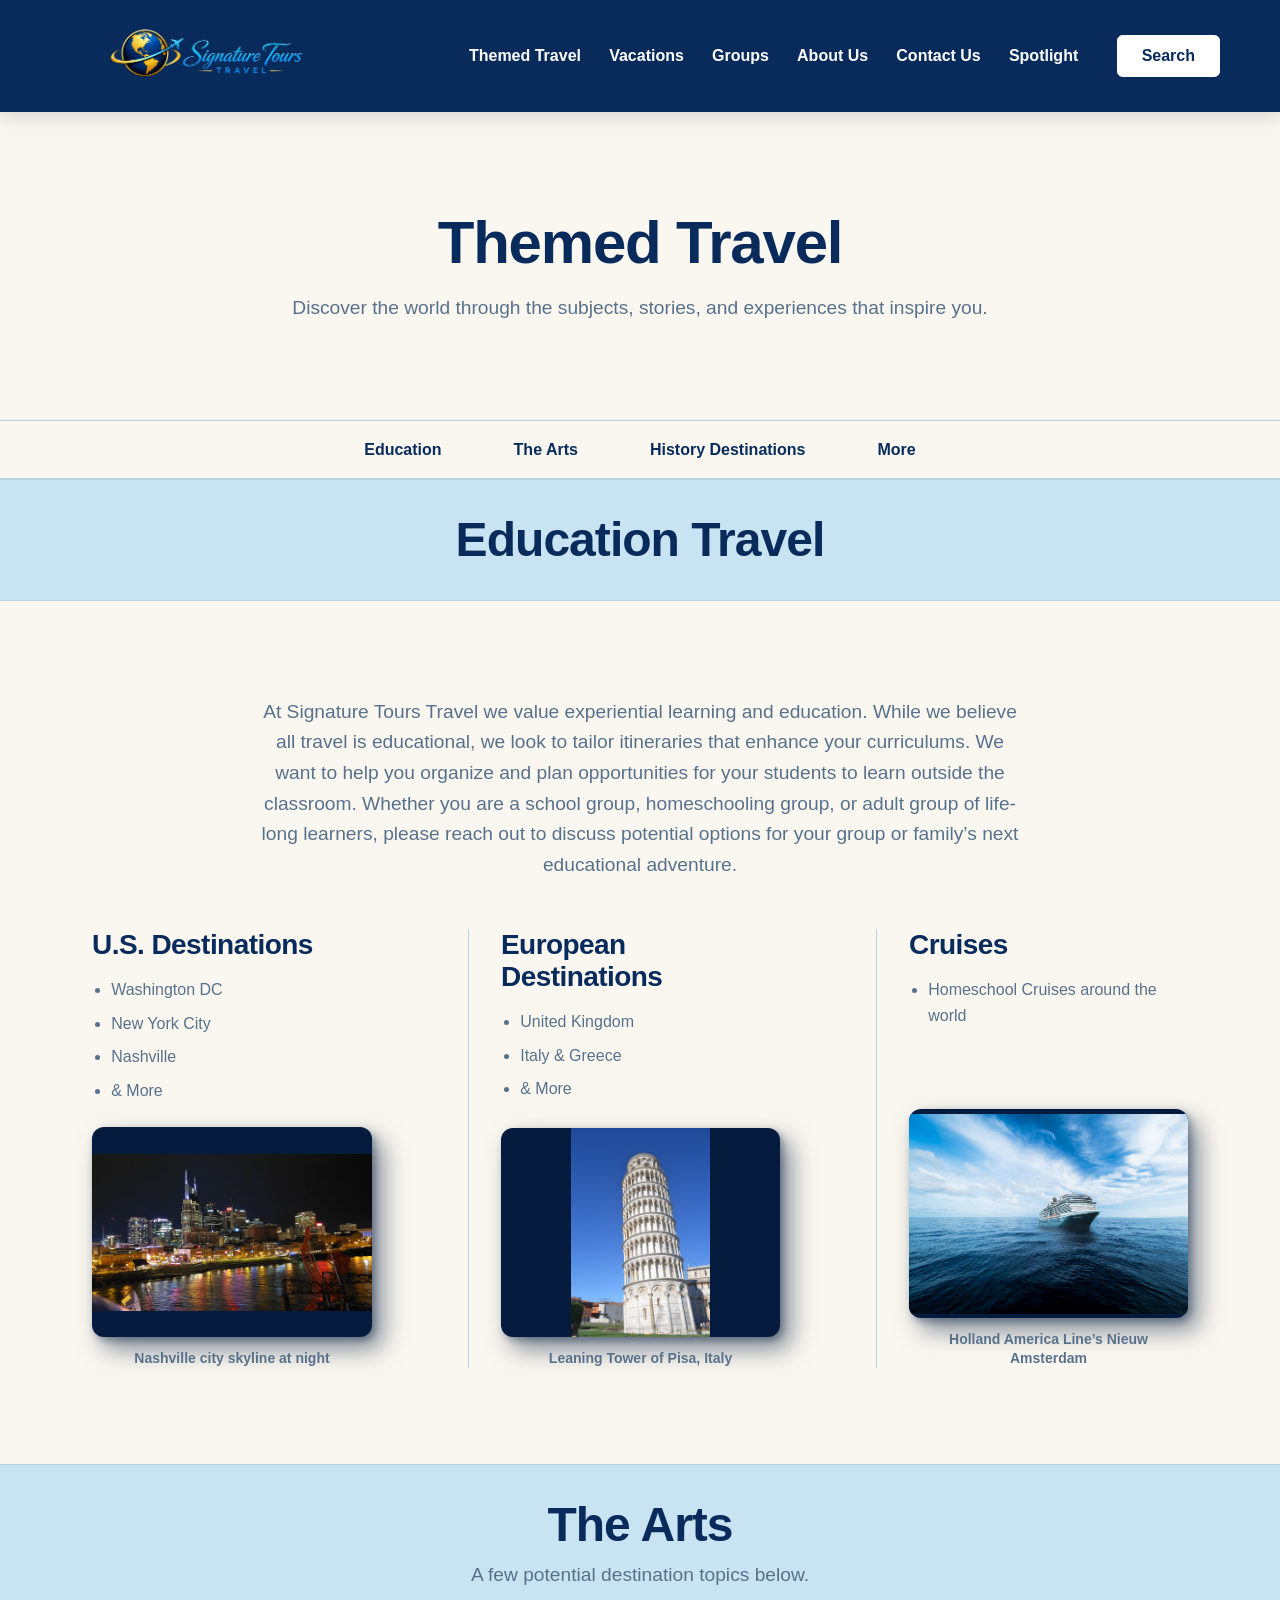
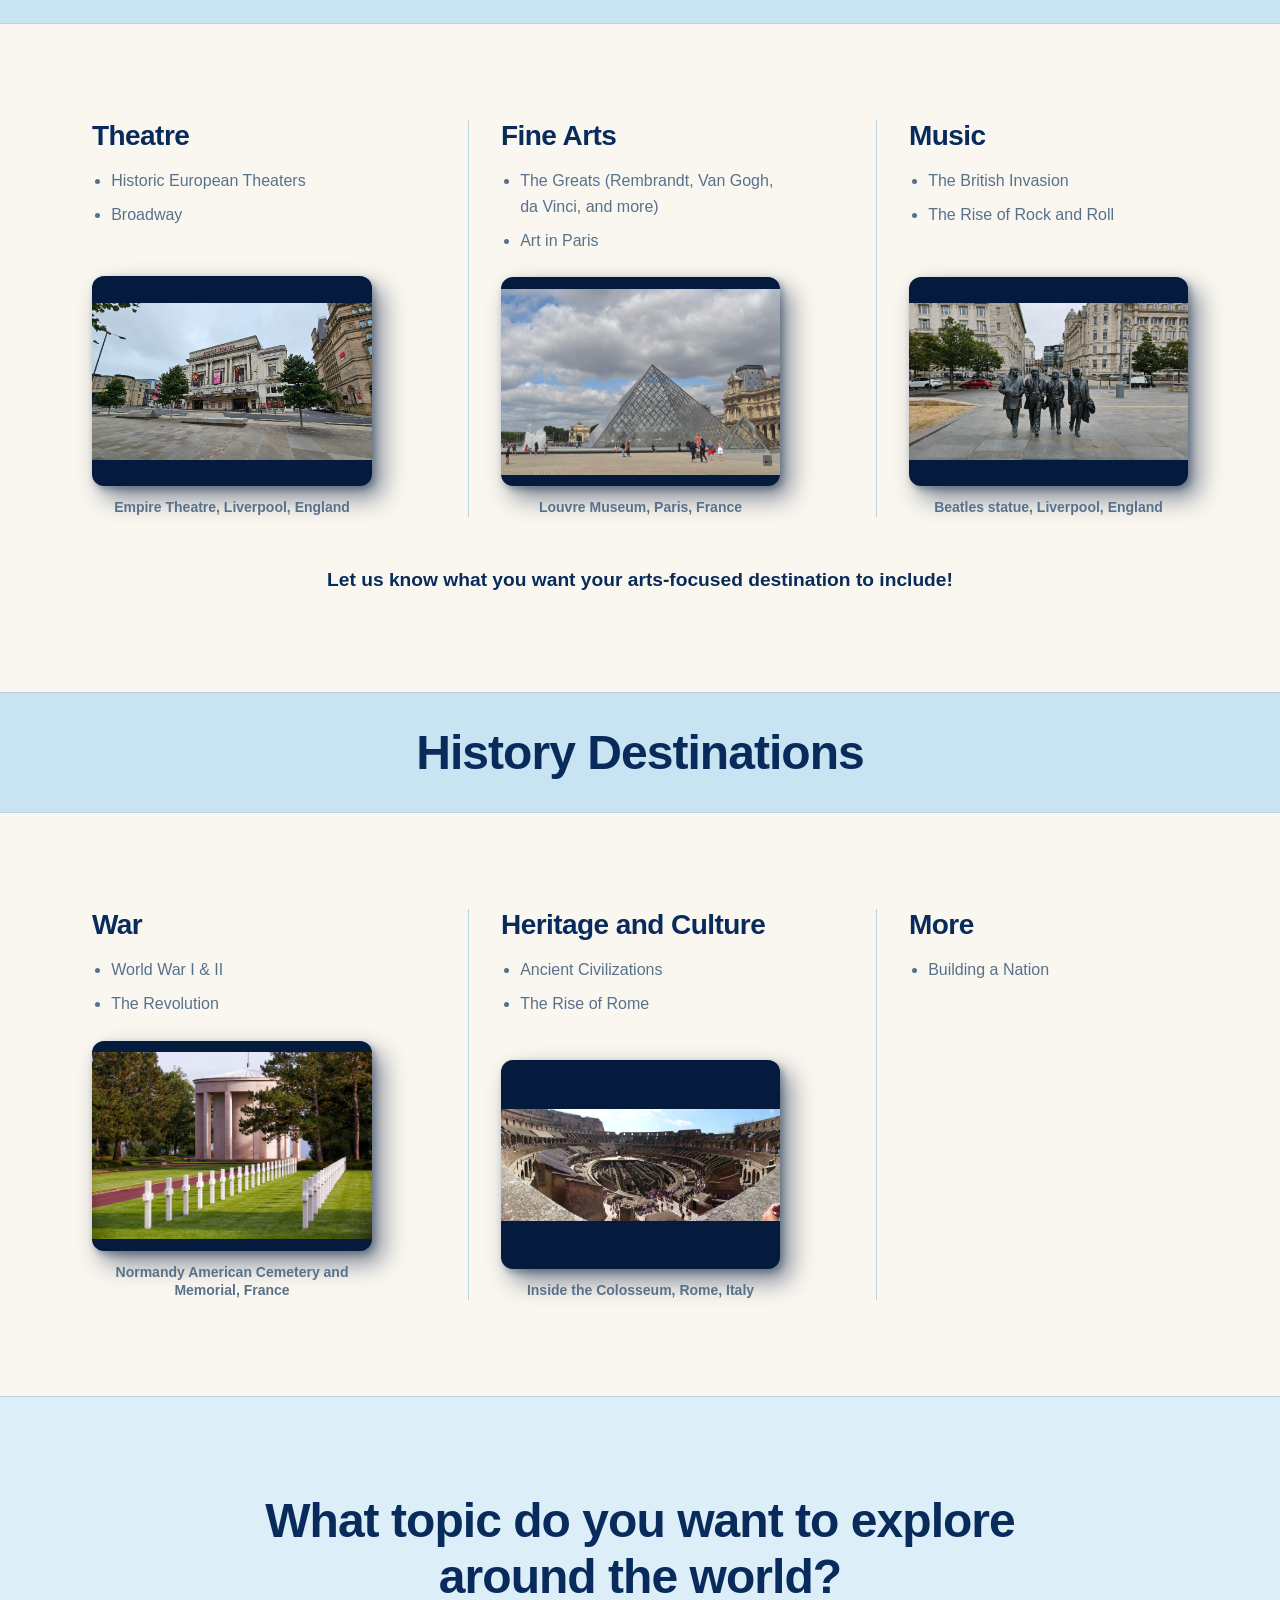
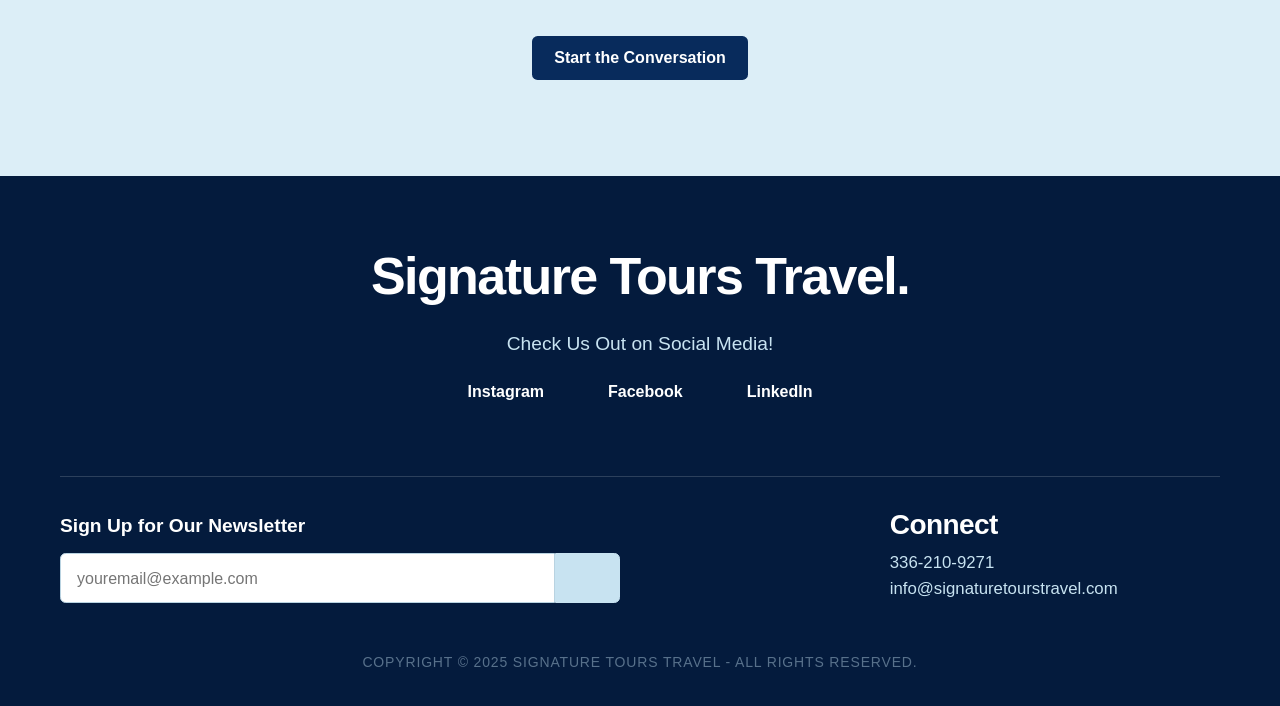
<file: themed-travel.html>
<!doctype html>
<html lang="en">
<head>
  <meta charset="utf-8">
  <meta name="viewport" content="width=device-width, initial-scale=1">
  <meta name="description" content="Explore educational, arts, and history-themed travel experiences with Signature Tours Travel.">
  <title>Themed Travel | Signature Tours Travel</title>
  <link rel="stylesheet" href="styles.css?v=20260831d">
</head>
<body>
  <a class="skip-link" href="#main-content">Skip to main content</a>

  <header class="site-header">
    <div class="header-inner container container-wide">
      <a class="site-logo" href="index.html" aria-label="Signature Tours Travel home">
        <img src="images/sig-tours-logo-only-transparent-bg.png" alt="Signature Tours Travel">
      </a>

      <button class="menu-toggle" type="button" aria-expanded="false" aria-controls="primary-nav">
        Menu
      </button>

      <nav id="primary-nav" class="site-nav" aria-label="Primary navigation">
        <a class="nav-link" href="themed-travel.html" aria-current="page">Themed Travel</a>
        <a class="nav-link" href="vacations.html">Vacations</a>
        <a class="nav-link" href="#">Groups</a>
        <a class="nav-link" href="about-us.html">About Us</a>
        <a class="nav-link" href="contact.html">Contact Us</a>
        <a class="nav-link" href="spotlight.html">Spotlight</a>
      </nav>

      <a class="button button-secondary search-button" href="#" aria-label="Search the site">Search</a>
    </div>
  </header>

  <main id="main-content" class="themed-travel-page">
    <header class="themed-page-header">
      <div class="container">
        <h1>Themed Travel</h1>
        <p>Discover the world through the subjects, stories, and experiences that inspire you.</p>
      </div>
    </header>

    <nav class="themed-subnav" aria-label="Themed Travel sections">
      <div class="container themed-subnav-inner">
        <a href="#education">Education</a>
        <a href="#arts">The Arts</a>
        <a href="#history">History Destinations</a>
        <a href="#travel-question">More</a>
      </div>
    </nav>

    <section id="education" class="themed-section" aria-labelledby="education-title">
      <div class="section-title-band">
        <div class="container">
          <h2 id="education-title">Education Travel</h2>
        </div>
      </div>
      <div class="container themed-section-content">
        <div class="themed-intro">
          <p>At Signature Tours Travel we value experiential learning and education. While we believe all travel is educational, we look to tailor itineraries that enhance your curriculums. We want to help you organize and plan opportunities for your students to learn outside the classroom. Whether you are a school group, homeschooling group, or adult group of life-long learners, please reach out to discuss potential options for your group or family’s next educational adventure.</p>
        </div>

        <div class="topic-grid">
          <article class="topic-column">
            <h3>U.S. Destinations</h3>
            <ul>
              <li>Washington DC</li>
              <li>New York City</li>
              <li>Nashville</li>
              <li>&amp; More</li>
            </ul>
            <figure class="topic-photo-card">
              <img class="topic-photo" src="images/themed_travel_images/Nashville.jpg" alt="Nashville skyline illuminated at night" loading="lazy" decoding="async">
              <figcaption>Nashville city skyline at night</figcaption>
            </figure>
          </article>
          <article class="topic-column">
            <h3>European Destinations</h3>
            <ul>
              <li>United Kingdom</li>
              <li>Italy &amp; Greece</li>
              <li>&amp; More</li>
            </ul>
            <figure class="topic-photo-card">
              <img class="topic-photo" src="images/themed_travel_images/European Tours.jpg" alt="Leaning Tower of Pisa in Italy" loading="lazy" decoding="async">
              <figcaption>Leaning Tower of Pisa, Italy</figcaption>
            </figure>
          </article>
          <article class="topic-column">
            <h3>Cruises</h3>
            <ul>
              <li>Homeschool Cruises around the world</li>
            </ul>
            <figure class="topic-photo-card">
              <img class="topic-photo" src="images/themed_travel_images/cruise.jpg" alt="Holland America Line Nieuw Amsterdam sailing across the open sea" loading="lazy" decoding="async">
              <figcaption>Holland America Line’s Nieuw Amsterdam</figcaption>
            </figure>
          </article>
        </div>
      </div>
    </section>

    <section id="arts" class="themed-section" aria-labelledby="arts-title">
      <div class="section-title-band">
        <div class="container">
          <h2 id="arts-title">The Arts</h2>
          <p>A few potential destination topics below.</p>
        </div>
      </div>
      <div class="container themed-section-content">
        <div class="topic-grid">
          <article class="topic-column">
            <h3>Theatre</h3>
            <ul>
              <li>Historic European Theaters</li>
              <li>Broadway</li>
            </ul>
            <figure class="topic-photo-card">
              <img class="topic-photo" src="images/themed_travel_images/Empire_Theater_Liverpool.jpg" alt="Empire Theatre in Liverpool, England" loading="lazy" decoding="async">
              <figcaption>Empire Theatre, Liverpool, England</figcaption>
            </figure>
          </article>
          <article class="topic-column">
            <h3>Fine Arts</h3>
            <ul>
              <li>The Greats (Rembrandt, Van Gogh, da Vinci, and more)</li>
              <li>Art in Paris</li>
            </ul>
            <figure class="topic-photo-card">
              <img class="topic-photo" src="images/themed_travel_images/Louvre.jpg" alt="Glass pyramid at the Louvre Museum in Paris" loading="lazy" decoding="async">
              <figcaption>Louvre Museum, Paris, France</figcaption>
            </figure>
          </article>
          <article class="topic-column">
            <h3>Music</h3>
            <ul>
              <li>The British Invasion</li>
              <li>The Rise of Rock and Roll</li>
            </ul>
            <figure class="topic-photo-card">
              <img class="topic-photo" src="images/themed_travel_images/music.png" alt="Statues of the Beatles in Liverpool" loading="lazy" decoding="async">
              <figcaption>Beatles statue, Liverpool, England</figcaption>
            </figure>
          </article>
        </div>
        <p class="themed-prompt">Let us know what you want your arts-focused destination to include!</p>
      </div>
    </section>

    <section id="history" class="themed-section" aria-labelledby="history-title">
      <div class="section-title-band">
        <div class="container">
          <h2 id="history-title">History Destinations</h2>
        </div>
      </div>
      <div class="container themed-section-content">
        <div class="topic-grid">
          <article class="topic-column">
            <h3>War</h3>
            <ul>
              <li>World War I &amp; II</li>
              <li>The Revolution</li>
            </ul>
            <!-- Public-domain U.S. Department of Defense/ABMC photograph via Wikimedia Commons: https://commons.wikimedia.org/wiki/File:Normandy_American_Cemetery_(7937929).jpg -->
            <figure class="topic-photo-card">
              <img class="topic-photo" src="images/themed_travel_images/normandy-american-cemetery.jpg" alt="Normandy American Cemetery and Memorial in France" loading="lazy" decoding="async">
              <figcaption>Normandy American Cemetery and Memorial, France</figcaption>
            </figure>
          </article>
          <article class="topic-column">
            <h3>Heritage and Culture</h3>
            <ul>
              <li>Ancient Civilizations</li>
              <li>The Rise of Rome</li>
            </ul>
            <figure class="topic-photo-card">
              <img class="topic-photo" src="images/themed_travel_images/roman_coliseum.jpg" alt="Interior of the Colosseum in Rome" loading="lazy" decoding="async">
              <figcaption>Inside the Colosseum, Rome, Italy</figcaption>
            </figure>
          </article>
          <article class="topic-column">
            <h3>More</h3>
            <ul>
              <li>Building a Nation</li>
            </ul>
          </article>
        </div>
      </div>
    </section>

    <section id="travel-question" class="travel-question" aria-labelledby="travel-question-title">
      <div class="container container-narrow">
        <h2 id="travel-question-title">What topic do you want to explore around the world?</h2>
        <a class="button button-primary" href="contact.html">Start the Conversation</a>
      </div>
    </section>
  </main>

  <footer id="contact" class="site-footer">
    <div class="footer-inner container container-wide">
      <a class="footer-brand" href="index.html#home" aria-label="Signature Tours Travel home">Signature Tours Travel.</a>
      <p class="social-heading">Check Us Out on Social Media!</p>
      <div class="social-links">
        <a href="#">Instagram</a>
        <a href="#">Facebook</a>
        <a href="#">LinkedIn</a>
      </div>

      <div class="footer-grid">
        <form class="newsletter-form" action="#" method="post">
          <label for="themed-newsletter-email">Sign Up for Our Newsletter</label>
          <div class="email-row">
            <input id="themed-newsletter-email" type="email" placeholder="youremail@example.com">
            <button type="button" aria-label="Newsletter signup placeholder"></button>
          </div>
        </form>

        <div class="footer-contact">
          <h3>Connect</h3>
          <a href="tel:+13362109271">336-210-9271</a>
          <a href="mailto:info@signaturetourstravel.com">info@signaturetourstravel.com</a>
        </div>
      </div>

      <p class="copyright">COPYRIGHT &copy; 2025 SIGNATURE TOURS TRAVEL - ALL RIGHTS RESERVED.</p>
    </div>
  </footer>

  <script src="script.js?v=20260829"></script>
</body>
</html>
</file>
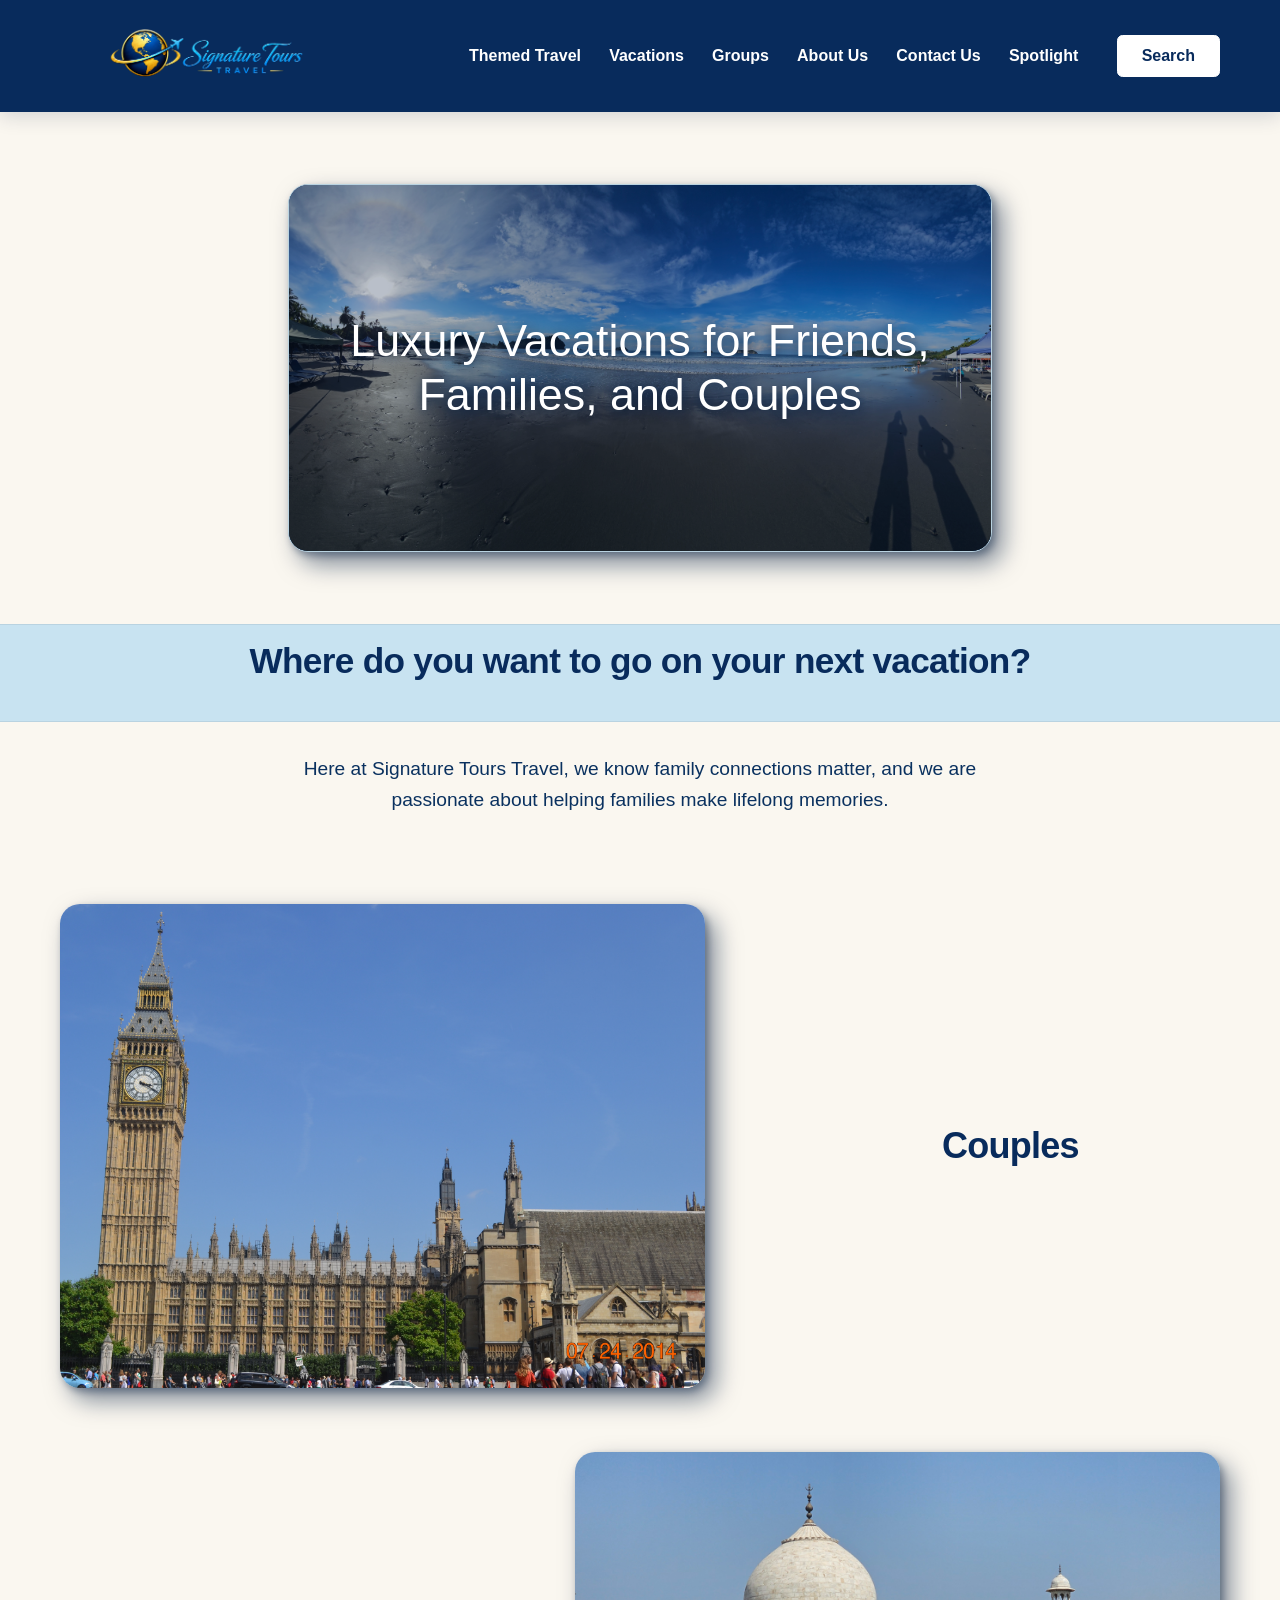
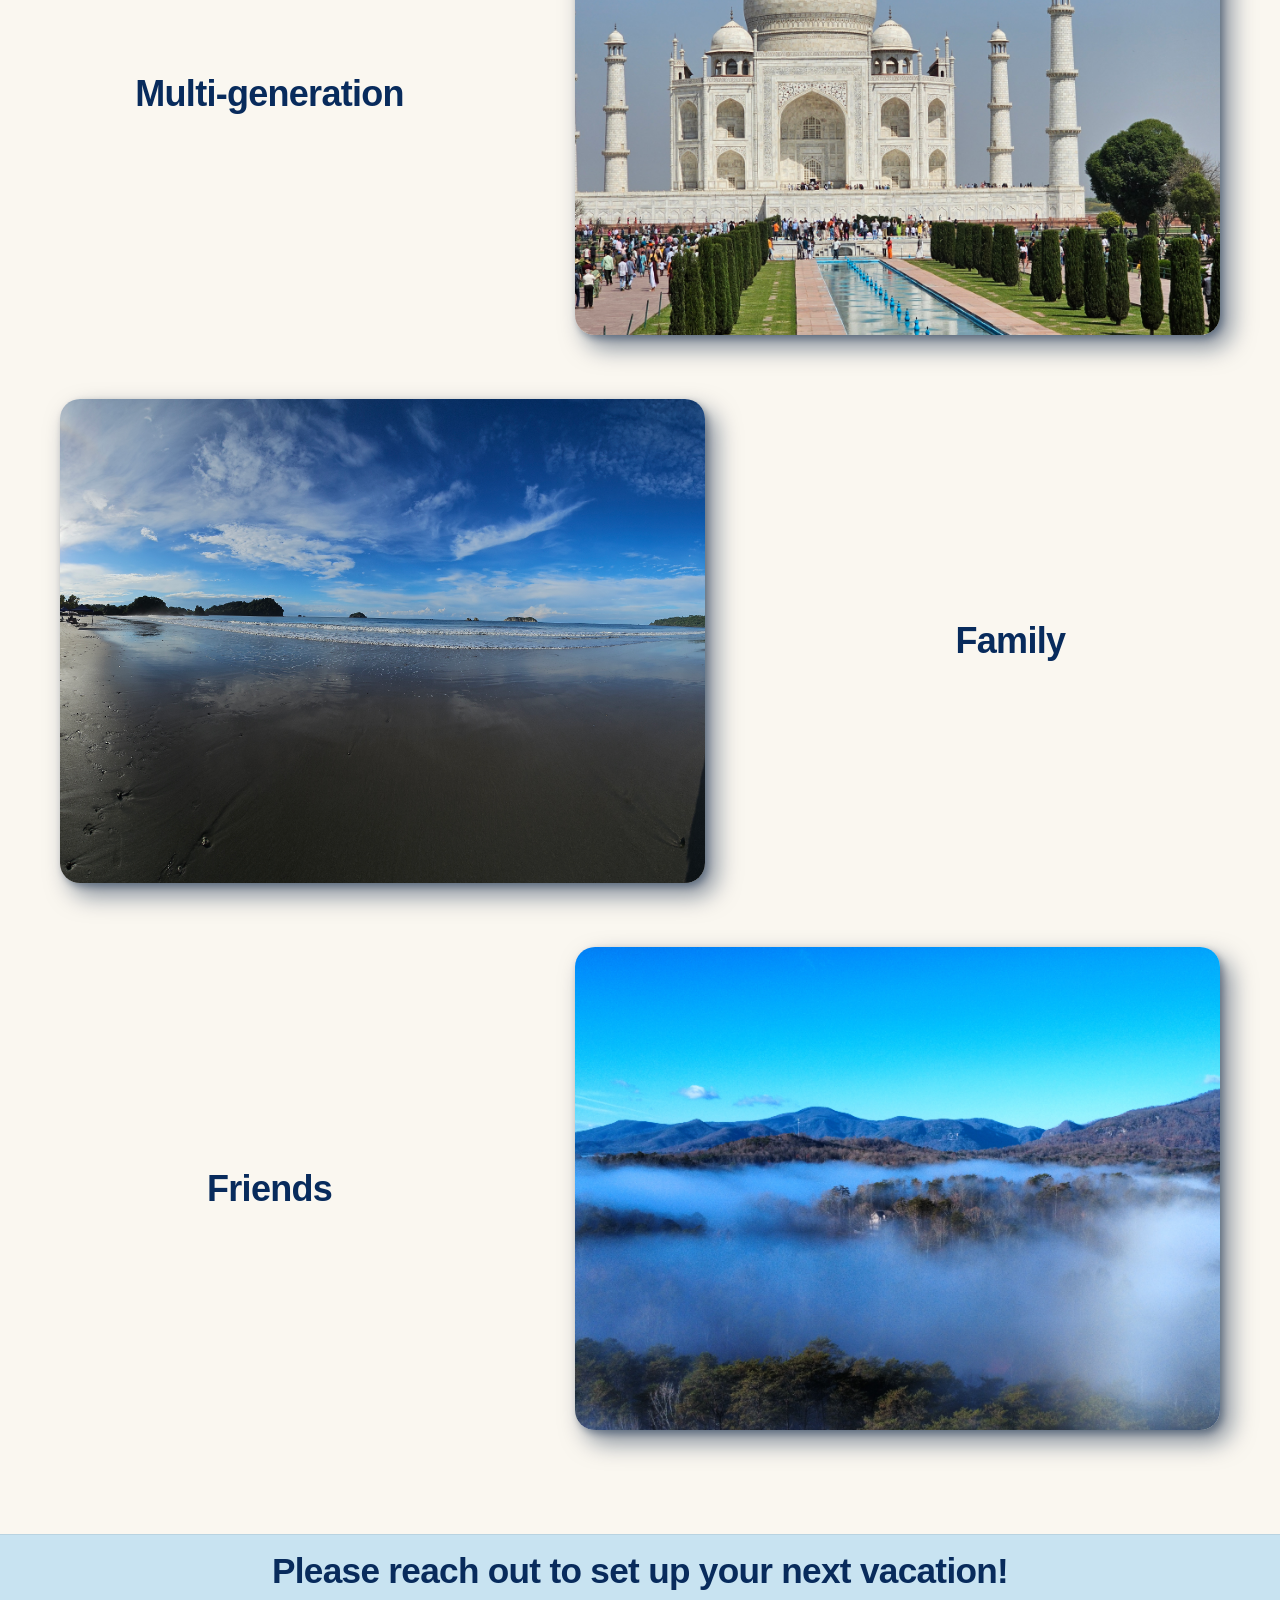
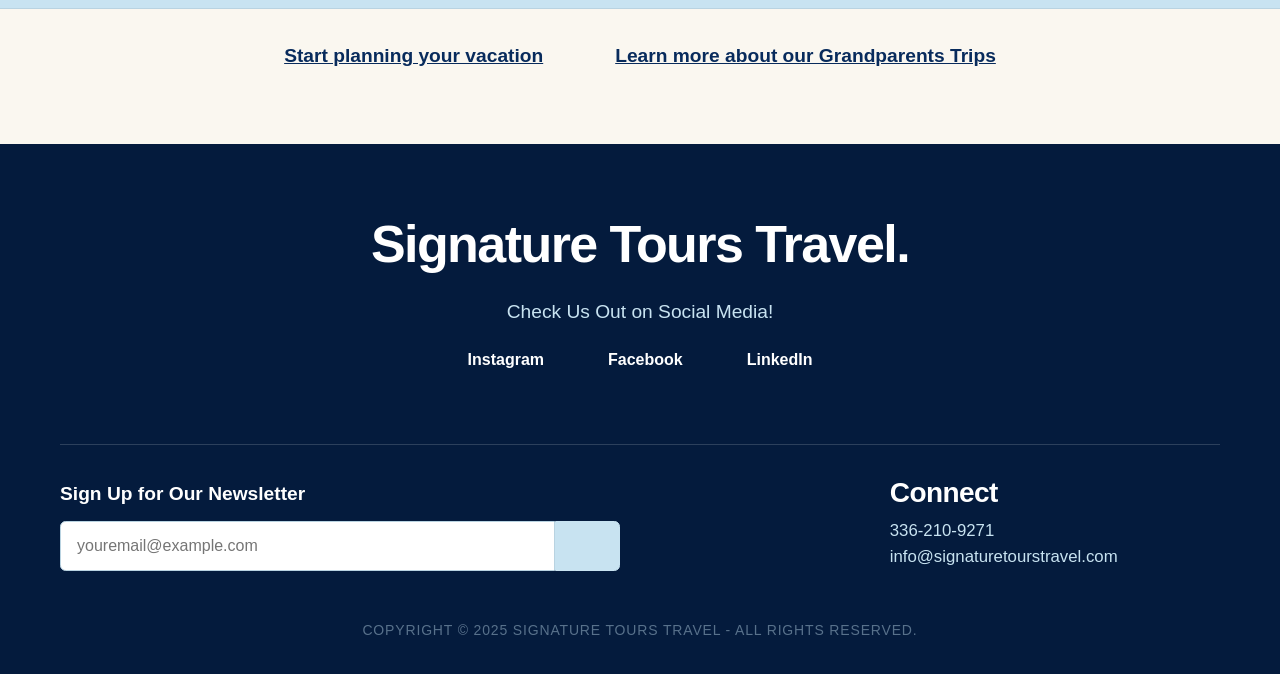
<file: vacations.html>
<!doctype html>
<html lang="en">
<head>
  <meta charset="utf-8">
  <meta name="viewport" content="width=device-width, initial-scale=1">
  <meta name="description" content="Personalized luxury vacations for friends, families, and couples from Signature Tours Travel.">
  <title>Vacations | Signature Tours Travel</title>
  <link rel="stylesheet" href="styles.css?v=20260831d">
</head>
<body>
  <a class="skip-link" href="#main-content">Skip to main content</a>
  <header class="site-header">
    <div class="header-inner container container-wide">
      <a class="site-logo" href="index.html" aria-label="Signature Tours Travel home"><img src="images/sig-tours-logo-only-transparent-bg.png" alt="Signature Tours Travel"></a>
      <button class="menu-toggle" type="button" aria-expanded="false" aria-controls="primary-nav">Menu</button>
      <nav id="primary-nav" class="site-nav" aria-label="Primary navigation">
        <a class="nav-link" href="themed-travel.html">Themed Travel</a>
        <a class="nav-link" href="vacations.html" aria-current="page">Vacations</a>
        <a class="nav-link" href="#">Groups</a>
        <a class="nav-link" href="about-us.html">About Us</a>
        <a class="nav-link" href="contact.html">Contact Us</a>
        <a class="nav-link" href="spotlight.html">Spotlight</a>
      </nav>
      <a class="button button-secondary search-button" href="#" aria-label="Search the site">Search</a>
    </div>
  </header>
  <main id="main-content" class="vacations-page">
    <header class="travel-hero container">
      <div class="travel-hero-image">
        <img src="images/espadilla-beach-costa-rica.jpg" alt="Espadilla Beach, Costa Rica">
        <span>Luxury Vacations for Friends,<br>Families, and Couples</span>
      </div>
    </header>
    <section aria-labelledby="vacation-question">
      <div class="section-title-band compact-title-band"><div class="container"><h1 id="vacation-question">Where do you want to go on your next vacation?</h1></div></div>
      <div class="container container-narrow vacation-intro"><p>Here at Signature Tours Travel, we know family connections matter, and we are passionate about helping families make lifelong memories.</p></div>
      <div class="container vacation-audience-grid">
        <article class="vacation-audience"><img class="content-photo" src="images/big-ben-palace-of-westminster-london.jpg" alt="Elizabeth Tower and the Palace of Westminster in London"><h2>Couples</h2></article>
        <article class="vacation-audience is-reversed"><img class="content-photo" src="images/taj-mahal-agra-india.jpg" alt="Taj Mahal in Agra, India"><h2>Multi-generation</h2></article>
        <article class="vacation-audience"><img class="content-photo" src="images/espadilla-beach-costa-rica.jpg" alt="Espadilla Beach, Costa Rica"><h2>Family</h2></article>
        <article class="vacation-audience is-reversed"><img class="content-photo" src="images/great-smoky-mountains-north-carolina.jpg" alt="Great Smoky Mountains in North Carolina"><h2>Friends</h2></article>
      </div>
    </section>
    <section class="vacation-cta" aria-labelledby="vacation-cta-title">
      <div class="section-title-band compact-title-band"><div class="container"><h2 id="vacation-cta-title">Please reach out to set up your next vacation!</h2></div></div>
      <div class="container vacation-links"><a href="contact.html">Start planning your vacation</a><a href="#">Learn more about our Grandparents Trips</a></div>
    </section>
  </main>
  <footer class="site-footer"><div class="footer-inner container container-wide"><a class="footer-brand" href="index.html">Signature Tours Travel.</a><p class="social-heading">Check Us Out on Social Media!</p><div class="social-links"><a href="#">Instagram</a><a href="#">Facebook</a><a href="#">LinkedIn</a></div><div class="footer-grid"><form class="newsletter-form" action="#" method="post"><label for="vacations-newsletter-email">Sign Up for Our Newsletter</label><div class="email-row"><input id="vacations-newsletter-email" type="email" placeholder="youremail@example.com"><button type="button" aria-label="Newsletter signup placeholder"></button></div></form><div class="footer-contact"><h3>Connect</h3><a href="tel:+13362109271">336-210-9271</a><a href="mailto:info@signaturetourstravel.com">info@signaturetourstravel.com</a></div></div><p class="copyright">COPYRIGHT &copy; 2025 SIGNATURE TOURS TRAVEL - ALL RIGHTS RESERVED.</p></div></footer>
  <script src="script.js?v=20260829"></script>
</body>
</html>
</file>
<file: styles.css>
/* ================================================================
   Design tokens
   ================================================================ */
:root {
  --color-navy: #082b5c; --color-navy-dark: #041b3d;
  --color-page: #faf7f0; --color-section: #dceef7;
  --color-section-strong: #c8e3f1; --color-surface: #faf7f0; --color-white: #fff;
  --color-text: #0a315f; --color-text-muted: #58718b;
  --color-border: #b9d3e1; --color-focus: #69b9e8;
  --width-content: 72.5rem; --width-wide: 82rem; --width-narrow: 48rem;
  --space-1: .5rem; --space-2: .75rem; --space-3: 1rem;
  --space-4: 1.5rem; --space-5: 2rem; --space-6: 3rem;
  --space-7: 4.5rem; --space-8: 6rem;
  --radius-small: .35rem; --radius-medium: .75rem; --radius-large: 1.25rem;
  --font-body: Arial, Helvetica, sans-serif;
  --font-size-small: .875rem; --font-size-lead: clamp(1.05rem, 2vw, 1.2rem);
  --font-size-h1: clamp(2.25rem, 5vw, 3.75rem);
  --font-size-h2: clamp(1.9rem, 4vw, 3rem);
  --font-size-h3: clamp(1.35rem, 3vw, 1.75rem);
  --shadow-soft: 0 1rem 2.5rem rgba(4, 27, 61, .1);
  --shadow-frame: .65rem .75rem 1.5rem rgba(4, 27, 61, .5), .18rem .22rem .45rem rgba(4, 27, 61, .33);
  --transition-fast: 160ms ease;
}

/* Reset/base */
*, *::before, *::after { box-sizing: border-box; }
html { scroll-behavior: smooth; }
body {
  margin: 0; background: var(--color-page); color: var(--color-text);
  font-family: var(--font-body); line-height: 1.6;
}
img, svg { display: block; max-width: 100%; }
a { color: inherit; }
button, input, select, textarea { font: inherit; }

/* Typography */
h1, h2, h3, p { margin-top: 0; }
h1, h2, h3 {
  color: var(--color-navy); font-weight: 600;
  letter-spacing: -.02em; line-height: 1.15;
}
h1 { margin-bottom: var(--space-4); font-size: var(--font-size-h1); }
h2 { font-size: var(--font-size-h2); }
h3 { font-size: var(--font-size-h3); }

/* Layout — reusable across current and future pages */
.container {
  width: min(calc(100% - clamp(2rem, 8vw, 6rem)), var(--width-content));
  margin-inline: auto;
}
.container-wide { max-width: var(--width-wide); }
.container-narrow { max-width: var(--width-narrow); }
main { overflow: hidden; }

/* Header/navigation */
.skip-link {
  position: fixed; left: var(--space-3); top: var(--space-3); z-index: 100;
  transform: translateY(-180%); padding: var(--space-2) var(--space-3);
  border-radius: var(--radius-small); background: var(--color-white);
  color: var(--color-navy); text-decoration: none;
}
.skip-link:focus { transform: translateY(0); }
.site-header {
  position: sticky; top: 0; z-index: 20; width: 100%;
  background: var(--color-navy); color: var(--color-white);
  box-shadow: 0 .25rem 1.2rem rgba(4, 27, 61, .16);
}
.header-inner {
  min-height: 6.75rem; display: grid;
  grid-template-columns: minmax(9rem, auto) 1fr auto;
  align-items: center; gap: clamp(var(--space-4), 3vw, var(--space-6));
}
.site-logo {
  display: inline-flex;
  width: clamp(15rem, 23vw, 20rem);
  align-items: center;
  justify-content: center;
  text-decoration: none;
}
.site-logo img {
  width: 100%;
  height: auto;
  max-height: 7rem;
  object-fit: contain;
}
.site-nav {
  display: flex; align-items: center; justify-content: flex-end;
  gap: clamp(var(--space-3), 2.2vw, var(--space-5));
}
.nav-link, .dropdown-toggle {
  border: 0; background: transparent; color: var(--color-white);
  cursor: pointer; font-weight: 600; text-decoration: none; white-space: nowrap;
}
.nav-link:hover, .nav-link:focus-visible,
.dropdown-toggle:hover, .dropdown-toggle:focus-visible { color: var(--color-section-strong); }
.has-dropdown { position: relative; }
.dropdown-menu {
  position: absolute; left: 50%; top: calc(100% + 1rem); min-width: 15rem;
  margin: 0; padding: var(--space-4) var(--space-5);
  border: 1px solid rgba(255, 255, 255, .12); border-radius: var(--radius-medium);
  list-style: none; background: var(--color-navy-dark); box-shadow: var(--shadow-soft);
  opacity: 0; pointer-events: none;
  transform: translateX(-50%) translateY(-.4rem);
  transition: opacity var(--transition-fast), transform var(--transition-fast);
}
.dropdown-menu a {
  display: block; padding: .3rem 0; color: var(--color-section-strong);
  text-decoration: none;
}
.dropdown-menu a:hover, .dropdown-menu a:focus-visible { color: var(--color-white); }
.has-dropdown:hover .dropdown-menu, .has-dropdown:focus-within .dropdown-menu,
.has-dropdown.is-open .dropdown-menu {
  opacity: 1; pointer-events: auto; transform: translateX(-50%) translateY(0);
}
.menu-toggle {
  display: none; justify-self: end; padding: .55rem .85rem;
  border: 1px solid rgba(255, 255, 255, .5); border-radius: var(--radius-small);
  background: transparent; color: var(--color-white); cursor: pointer; font-weight: 700;
}

/* Components */
.button {
  display: inline-flex; min-height: 2.75rem; align-items: center;
  justify-content: center; padding: .65rem 1.35rem;
  border: 1px solid transparent; border-radius: var(--radius-small);
  cursor: pointer; font-weight: 700; line-height: 1.2; text-decoration: none;
  transition: background-color var(--transition-fast), color var(--transition-fast),
    border-color var(--transition-fast), transform var(--transition-fast);
}
.button:hover { transform: translateY(-1px); }
.button-primary { background: var(--color-navy); color: var(--color-white); }
.button-primary:hover, .button-primary:focus-visible { background: var(--color-navy-dark); }
.button-secondary {
  border-color: var(--color-white); background: var(--color-white);
  color: var(--color-navy);
}
.button-secondary:hover, .button-secondary:focus-visible {
  border-color: var(--color-section-strong); background: var(--color-section-strong);
}
.search-button { min-height: 2.5rem; padding-inline: var(--space-4); }
.image-card {
  position: relative; display: block; overflow: hidden;
  border: 1px solid var(--color-border); border-radius: var(--radius-large);
  background: var(--color-surface); color: var(--color-text);
  box-shadow: var(--shadow-frame); text-decoration: none;
}
.image-card img { width: 100%; min-height: 18.75rem; object-fit: cover; }
.image-card-large img { min-height: 26.25rem; }
.image-card span {
  position: absolute; inset: 0 0 auto; padding: var(--space-4);
  background: rgba(255, 255, 255, .88); color: var(--color-navy);
  font-size: clamp(1.2rem, 3vw, 1.8rem); font-weight: 600; line-height: 1.25;
}

/* Homepage sections */
.image-strip {
  position: relative;
  width: min(calc(100% - (2 * var(--space-4))), 72rem);
  margin: var(--space-2) auto clamp(var(--space-4), 3vw, var(--space-6));
  overflow: hidden;
  border-radius: var(--radius-large);
  background: var(--color-navy-dark);
  box-shadow: var(--shadow-frame);
  aspect-ratio: 16 / 9;
}
.strip-image {
  position: absolute; inset: 0; width: 100%; height: 100%; object-fit: contain;
  opacity: 0; transition: opacity 700ms ease;
}
.strip-image.is-active { opacity: 1; }
.intro-section, .feature-section, .gallery-section { width: 100%; }
.intro-section {
  padding-block: clamp(var(--space-7), 9vw, var(--space-8)); text-align: center;
}
.intro-section p {
  margin-inline: auto; color: var(--color-text-muted); font-size: var(--font-size-lead);
}
.intro-section .button { margin-top: var(--space-4); }
.feature-section { padding-block: clamp(var(--space-7), 9vw, var(--space-8)); }
.feature-grid {
  display: grid; grid-template-columns: minmax(14rem, .42fr) minmax(0, .75fr);
  align-items: center; gap: clamp(var(--space-5), 7vw, var(--space-8));
}
.feature-grid-reverse {
  grid-template-columns: minmax(0, .75fr) minmax(14rem, .42fr);
}
.feature-copy, .spotlight-title-block { text-align: center; }
.feature-copy p { color: var(--color-text-muted); font-size: var(--font-size-lead); }
.newsletter-feature {
  border-block: 1px solid var(--color-border); background: var(--color-section);
}
.spotlight-feature { background: var(--color-page); }
.spotlight-title-block h2 { margin: 0; }
.gallery-section {
  padding-block: clamp(var(--space-7), 9vw, var(--space-8));
  border-top: 1px solid var(--color-border); background: var(--color-surface);
}
.gallery-inner h2 { max-width: 62rem; margin-bottom: var(--space-5); }
.slideshow {
  position: relative; max-width: 54rem; margin-inline: auto; overflow: hidden;
  border-radius: var(--radius-large); background: var(--color-navy);
  box-shadow: var(--shadow-frame); aspect-ratio: 16 / 9;
}
.gallery-figure { margin: 0; }
.gallery-slide {
  position: absolute; inset: 0; width: 100%; height: 100%;
  object-fit: contain; opacity: 0; transition: opacity 260ms ease;
}
.gallery-slide.is-active { opacity: 1; }
.gallery-caption {
  min-height: 1.6em; margin: var(--space-3) auto 0; color: var(--color-text-muted);
  font-size: var(--font-size-lead); font-weight: 600; text-align: center;
}
.slide-dots {
  display: flex; flex-wrap: wrap; justify-content: center; gap: var(--space-2);
  margin-top: var(--space-4);
}
.slide-dot {
  width: .8rem; height: .8rem; border: 1px solid var(--color-navy);
  border-radius: 50%; background: transparent; cursor: pointer;
}
.slide-dot.is-active { background: var(--color-navy); }

/* Themed Travel page */
.themed-page-header {
  padding-block: clamp(var(--space-6), 8vw, var(--space-8));
  background: var(--color-page);
  text-align: center;
}
.themed-page-header h1 { margin-bottom: var(--space-3); }
.themed-page-header p {
  max-width: var(--width-narrow);
  margin: 0 auto;
  color: var(--color-text-muted);
  font-size: var(--font-size-lead);
}
.themed-subnav {
  position: sticky;
  top: 6.75rem;
  z-index: 10;
  border-block: 1px solid var(--color-border);
  background: var(--color-surface);
}
.themed-subnav-inner {
  display: flex;
  flex-wrap: wrap;
  justify-content: center;
  gap: clamp(var(--space-4), 6vw, var(--space-7));
}
.themed-subnav a {
  padding-block: var(--space-3);
  color: var(--color-navy);
  font-weight: 700;
  text-decoration: none;
}
.themed-subnav a:hover,
.themed-subnav a:focus-visible { text-decoration: underline; }
.themed-section { scroll-margin-top: 10rem; }
.section-title-band {
  padding-block: var(--space-5);
  border-block: 1px solid var(--color-border);
  background: var(--color-section-strong);
  text-align: center;
}
.section-title-band h2 { margin-bottom: 0; }
.section-title-band p {
  margin: var(--space-1) 0 0;
  color: var(--color-text-muted);
  font-size: var(--font-size-lead);
}
.themed-section-content {
  padding-block: clamp(var(--space-6), 8vw, var(--space-8));
}
.themed-intro {
  max-width: var(--width-narrow);
  margin: 0 auto var(--space-6);
  color: var(--color-text-muted);
  font-size: var(--font-size-lead);
  text-align: center;
}
.themed-intro p:last-child { margin-bottom: 0; }
.topic-grid {
  display: grid;
  grid-template-columns: repeat(3, minmax(0, 1fr));
  gap: clamp(var(--space-4), 5vw, var(--space-7));
}
.topic-column {
  display: flex;
  flex-direction: column;
  padding-inline: clamp(var(--space-3), 3vw, var(--space-5));
  border-left: 1px solid var(--color-border);
}
.topic-column:first-child { border-left: 0; }
.topic-column h3 { margin-bottom: var(--space-3); }
.topic-column ul {
  margin: 0 0 var(--space-4);
  padding-left: 1.2rem;
  color: var(--color-text-muted);
}
.topic-column li + li { margin-top: var(--space-1); }
.topic-photo-card {
  width: 100%;
  margin: auto 0 0;
}
.topic-photo {
  display: block;
  width: 100%;
  border-radius: var(--radius-medium);
  background: var(--color-navy-dark);
  box-shadow: var(--shadow-frame);
  object-fit: contain;
  aspect-ratio: 4 / 3;
}
.topic-photo-card figcaption {
  margin-top: var(--space-2);
  color: var(--color-text-muted);
  font-size: var(--font-size-small);
  font-weight: 600;
  line-height: 1.35;
  text-align: center;
}
.themed-prompt {
  margin: var(--space-6) 0 0;
  color: var(--color-navy);
  font-size: var(--font-size-lead);
  font-weight: 700;
  text-align: center;
}
.travel-question {
  padding-block: clamp(var(--space-7), 9vw, var(--space-8));
  border-top: 1px solid var(--color-border);
  background: var(--color-section);
  text-align: center;
}
.travel-question h2 { margin-bottom: var(--space-5); }

/* About Us page */
.interior-page-header {
  padding-block: clamp(var(--space-6), 8vw, var(--space-8));
  border-bottom: 1px solid var(--color-border);
  background: var(--color-section);
  text-align: center;
}
.interior-page-header h1 { margin-bottom: 0; }
.about-intro-section {
  padding-block: clamp(var(--space-7), 9vw, var(--space-8));
}
.intro-copy {
  max-width: 47.5rem;
  margin: 0 auto;
  color: var(--color-text-muted);
  font-size: clamp(1.05rem, calc(1rem + 0.25vw), 1.1rem);
  line-height: 1.68;
  text-align: center;
}
.team-photo {
  max-width: 56rem;
  margin-top: var(--space-7);
  margin-bottom: 0;
}
.photo-placeholder {
  display: grid;
  min-height: 12rem;
  place-items: center;
  padding: var(--space-4);
  border: 2px dashed var(--color-border);
  border-radius: var(--radius-large);
  background: var(--color-section);
  color: var(--color-text-muted);
  font-weight: 700;
  text-align: center;
  aspect-ratio: 4 / 3;
  box-shadow: var(--shadow-frame);
}
.photo-placeholder-feature {
  min-height: 20rem;
  aspect-ratio: 16 / 9;
}
.content-photo {
  display: block;
  width: 100%;
  min-height: 12rem;
  aspect-ratio: 4 / 3;
  border-radius: var(--radius-large);
  box-shadow: var(--shadow-frame);
  object-fit: cover;
}
.content-photo-feature { min-height: 20rem; aspect-ratio: 16 / 9; }
.team-photo figcaption {
  margin-top: var(--space-3);
  color: var(--color-navy);
  font-size: var(--font-size-lead);
  font-weight: 700;
  text-align: center;
}
.founder-bio {
  margin-top: var(--space-6);
  color: var(--color-text-muted);
  font-size: clamp(1.05rem, calc(1rem + 0.25vw), 1.1rem);
  line-height: 1.68;
}
.founder-bio-title {
  margin-bottom: var(--space-5);
  font-size: var(--font-size-h3);
  text-align: center;
}
.founder-bio p { margin-bottom: var(--space-4); }
.founder-bio strong { color: var(--color-navy); }
.founder-cta {
  margin-top: var(--space-6);
  padding: var(--space-5);
  border: 1px solid var(--color-border);
  border-radius: var(--radius-large);
  background: var(--color-section);
  text-align: center;
}
.founder-cta h3 { margin-bottom: var(--space-2); }
.founder-cta p { margin-bottom: var(--space-4); }
.photo-grid {
  display: grid;
  grid-template-columns: repeat(2, minmax(0, 1fr));
  gap: var(--space-4);
  padding-block: clamp(var(--space-6), 8vw, var(--space-8));
}
.about-contact-section {
  padding-block: clamp(var(--space-7), 9vw, var(--space-8));
  border-top: 1px solid var(--color-border);
  background: var(--color-surface);
  text-align: center;
}
.about-contact-section h2 { margin-bottom: var(--space-4); }
.contact-details {
  display: flex;
  flex-wrap: wrap;
  justify-content: center;
  gap: var(--space-3) var(--space-6);
}
.contact-details p { margin-bottom: 0; }
.contact-details span { font-weight: 700; }
.contact-details a { color: var(--color-navy); }
.contact-details a:hover,
.contact-details a:focus-visible { text-decoration-thickness: 2px; }

/* Vacations and Spotlight pages */
.travel-hero { padding-block: clamp(var(--space-5), 6vw, var(--space-7)); }
.travel-hero-placeholder {
  position: relative; display: grid; width: min(100%, 44rem); min-height: 23rem;
  margin-inline: auto; place-items: center; overflow: hidden;
  border: 1px solid var(--color-border); border-radius: var(--radius-large);
  background: linear-gradient(145deg, #87bce4 0%, #dceef7 42%, #416f8c 43%, #082b5c 100%);
  box-shadow: var(--shadow-frame);
}
.travel-hero-placeholder::after { content: ""; position: absolute; inset: 0; background: rgba(4, 27, 61, .16); }
.travel-hero-placeholder span {
  position: relative; z-index: 1; padding: var(--space-4); color: var(--color-white);
  font-size: clamp(1.7rem, 4vw, 2.8rem); line-height: 1.2; text-align: center;
  text-shadow: 0 2px 12px rgba(4, 27, 61, .7);
}
.travel-hero-image {
  position: relative; display: grid; width: min(100%, 44rem); min-height: 23rem;
  margin-inline: auto; place-items: center; overflow: hidden;
  border: 1px solid var(--color-border); border-radius: var(--radius-large);
  background: var(--color-navy); box-shadow: var(--shadow-frame);
}
.travel-hero-image img { position: absolute; inset: 0; width: 100%; height: 100%; object-fit: cover; }
.travel-hero-image::after { content: ""; position: absolute; inset: 0; background: rgba(4, 27, 61, .28); }
.travel-hero-image span {
  position: relative; z-index: 1; padding: var(--space-4); color: var(--color-white);
  font-size: clamp(1.7rem, 4vw, 2.8rem); line-height: 1.2; text-align: center;
  text-shadow: 0 2px 12px rgba(4, 27, 61, .8);
}
.compact-title-band { padding-block: var(--space-3); }
.compact-title-band h1, .compact-title-band h2 { font-size: clamp(1.5rem, 3vw, 2.2rem); }
.vacation-intro { padding-block: var(--space-5) var(--space-4); text-align: center; }
.vacation-intro p { margin: 0; font-size: var(--font-size-lead); }
.vacation-audience-grid { padding-block: var(--space-5) var(--space-7); }
.vacation-audience {
  display: grid; grid-template-columns: minmax(0, 1fr) minmax(12rem, .65fr);
  align-items: center; gap: clamp(var(--space-5), 8vw, var(--space-8));
  padding-block: var(--space-5);
}
.vacation-audience.is-reversed { grid-template-columns: minmax(12rem, .65fr) minmax(0, 1fr); }
.vacation-audience.is-reversed .content-photo { order: 2; }
.vacation-audience h2 { margin: 0; font-size: clamp(1.6rem, 3vw, 2.25rem); text-align: center; }
.vacation-links { display: flex; justify-content: center; gap: var(--space-5) var(--space-7); padding-block: var(--space-5) var(--space-7); text-align: center; }
.vacation-links a { color: var(--color-navy); font-size: var(--font-size-lead); font-weight: 700; }
.spotlight-tour-body { padding-block: var(--space-5) var(--space-7); font-size: var(--font-size-lead); }
.spotlight-tour-body .tour-date { color: var(--color-navy); font-size: clamp(1.35rem, 3vw, 1.8rem); font-weight: 700; text-align: center; }
.spotlight-tour-body ul { color: var(--color-text-muted); }
.spotlight-photo { max-width: 36rem; margin: var(--space-5) auto 0; aspect-ratio: 16 / 9; }

/* Contact page */
.interior-page-header p { max-width: var(--width-narrow); margin: var(--space-3) auto 0; color: var(--color-text-muted); font-size: var(--font-size-lead); }
.contact-form-section { padding-block: clamp(var(--space-6), 8vw, var(--space-8)); }
.contact-layout { display: grid; grid-template-columns: minmax(16rem, .65fr) minmax(0, 1fr); gap: clamp(var(--space-6), 8vw, var(--space-8)); }
.contact-intro p { color: var(--color-text-muted); }
.contact-intro a { color: var(--color-navy); }
.contact-form { padding: clamp(var(--space-4), 5vw, var(--space-6)); border: 1px solid var(--color-border); border-radius: var(--radius-large); background: var(--color-surface); box-shadow: var(--shadow-soft); }
.contact-form label { display: block; margin-bottom: var(--space-4); color: var(--color-navy); font-weight: 700; }
.contact-form label span { color: var(--color-text-muted); font-size: var(--font-size-small); font-weight: 400; }
.contact-form input, .contact-form select, .contact-form textarea {
  display: block; width: 100%; margin-top: var(--space-1); padding: .75rem var(--space-3);
  border: 1px solid var(--color-border); border-radius: var(--radius-small);
  background: var(--color-page); color: var(--color-text);
}
.contact-form textarea { resize: vertical; }
.form-grid { display: grid; grid-template-columns: repeat(2, minmax(0, 1fr)); gap: var(--space-4); }
.form-honeypot { position: absolute !important; width: 1px; height: 1px; overflow: hidden; clip-path: inset(50%); }
.form-status { min-height: 1.6rem; margin: var(--space-3) 0 0; color: var(--color-text-muted); }
.form-status.is-success { color: #176b3a; }
.form-status.is-error { color: #a12626; }

/* Footer */
.site-footer { background: var(--color-navy-dark); color: var(--color-white); }
.footer-inner { padding-block: var(--space-7) var(--space-5); }
.footer-brand {
  display: block; margin-bottom: var(--space-4); color: var(--color-white);
  font-size: clamp(2rem, 5vw, 3.25rem); font-weight: 700;
  letter-spacing: -.03em; line-height: 1.1; text-align: center; text-decoration: none;
}
.social-heading {
  color: var(--color-section-strong); text-align: center;
  font-size: var(--font-size-lead);
}
.social-links {
  display: flex; flex-wrap: wrap; justify-content: center;
  gap: clamp(var(--space-4), 5vw, var(--space-7));
  margin-bottom: var(--space-7); font-weight: 600;
}
.social-links a, .footer-contact a { color: var(--color-white); text-decoration: none; }
.social-links a:hover, .social-links a:focus-visible,
.footer-contact a:hover, .footer-contact a:focus-visible { text-decoration: underline; }
.footer-grid {
  display: grid; grid-template-columns: minmax(0, 1fr) minmax(15rem, .45fr);
  align-items: end; gap: clamp(var(--space-5), 8vw, var(--space-8));
  padding-top: var(--space-5); border-top: 1px solid rgba(255, 255, 255, .16);
}
.newsletter-form label {
  display: block; margin-bottom: var(--space-2); color: var(--color-white);
  font-size: var(--font-size-lead); font-weight: 600;
}
.email-row { display: flex; max-width: 35rem; }
.email-row input {
  width: 100%; min-width: 0; border: 1px solid var(--color-border);
  border-radius: var(--radius-small) 0 0 var(--radius-small);
  padding: .7rem var(--space-3); color: var(--color-navy);
}
.email-row button {
  width: 4.5rem; border: 1px solid var(--color-section-strong);
  border-radius: 0 var(--radius-small) var(--radius-small) 0;
  background: var(--color-section-strong); cursor: pointer;
}
.footer-contact h3 { margin-bottom: var(--space-1); color: var(--color-white); }
.footer-contact a {
  display: block; color: var(--color-section-strong); font-size: 1.05rem;
}
.copyright {
  margin: var(--space-6) 0 0; color: var(--color-text-muted);
  text-align: center; font-size: var(--font-size-small); letter-spacing: .06em;
}

/* Utilities */
a:focus-visible, button:focus-visible, input:focus-visible, select:focus-visible, textarea:focus-visible {
  outline: 3px solid var(--color-focus); outline-offset: 3px;
}

/* Responsive styles */
@media (max-width: 64rem) {
  .header-inner {
    grid-template-columns: minmax(8rem, auto) 1fr auto; gap: var(--space-4);
  }
  .site-nav { gap: var(--space-3); }
  .nav-link, .dropdown-toggle { font-size: .92rem; }
}
@media (max-width: 64rem) {
  .themed-subnav { position: static; }
  .themed-section { scroll-margin-top: var(--space-7); }
  .header-inner {
    min-height: auto; grid-template-columns: 1fr auto auto;
    align-items: center; padding-block: var(--space-3);
  }
  .menu-toggle { display: inline-block; }
  .site-nav {
    grid-column: 1 / -1; display: none; align-items: stretch;
    flex-direction: column; gap: 0; padding: var(--space-3) 0 var(--space-2);
    border-top: 1px solid rgba(255, 255, 255, .16);
  }
  .site-nav.is-open { display: flex; }
  .nav-link, .dropdown-toggle {
    display: block; width: 100%; padding: var(--space-2) 0; text-align: left;
  }
  .dropdown-menu {
    position: static; display: none; min-width: 0;
    padding: var(--space-1) 0 var(--space-3) var(--space-4);
    border: 0; box-shadow: none; opacity: 1; pointer-events: auto; transform: none;
  }
  .has-dropdown.is-open .dropdown-menu { display: block; transform: none; }
  .feature-grid, .feature-grid-reverse, .footer-grid { grid-template-columns: 1fr; }
  .contact-layout { grid-template-columns: 1fr; }
  .feature-grid-reverse .spotlight-title-block { order: -1; }
}
@media (max-width: 32.5rem) {
  .themed-subnav-inner { gap: var(--space-3) var(--space-4); }
  .themed-subnav a {
    padding-block: var(--space-2);
    font-size: var(--font-size-small);
  }
  .topic-grid { grid-template-columns: 1fr; gap: var(--space-5); }
  .topic-column,
  .topic-column:first-child {
    padding: 0 0 var(--space-5);
    border-left: 0;
    border-bottom: 1px solid var(--color-border);
  }
  .topic-column:last-child { padding-bottom: 0; border-bottom: 0; }
  .header-inner { column-gap: var(--space-2); }
  .site-logo { width: clamp(9rem, 38vw, 11rem); }
  .search-button {
    min-height: 2.35rem; padding-inline: var(--space-3);
    font-size: var(--font-size-small);
  }
  .image-card span { position: static; display: block; }
  .email-row { flex-direction: column; gap: var(--space-2); }
  .email-row input, .email-row button {
    width: 100%; border-radius: var(--radius-small);
  }
  .email-row button { height: 2.75rem; }
  .vacation-audience, .vacation-audience.is-reversed { grid-template-columns: 1fr; gap: var(--space-4); }
  .vacation-audience.is-reversed .content-photo { order: 0; }
  .vacation-links { flex-direction: column; }
  .form-grid { grid-template-columns: 1fr; gap: 0; }
}
@media (max-width: 32.5rem) {

  .photo-grid { grid-template-columns: 1fr; }
  .photo-placeholder-feature, .content-photo-feature { min-height: 14rem; }
  .contact-details { flex-direction: column; gap: var(--space-2); }

}
@media (prefers-reduced-motion: reduce) {
  html { scroll-behavior: auto; }
  *, *::before, *::after {
    scroll-behavior: auto !important; transition-duration: .01ms !important;
    animation-duration: .01ms !important; animation-iteration-count: 1 !important;
  }
}
</file>
